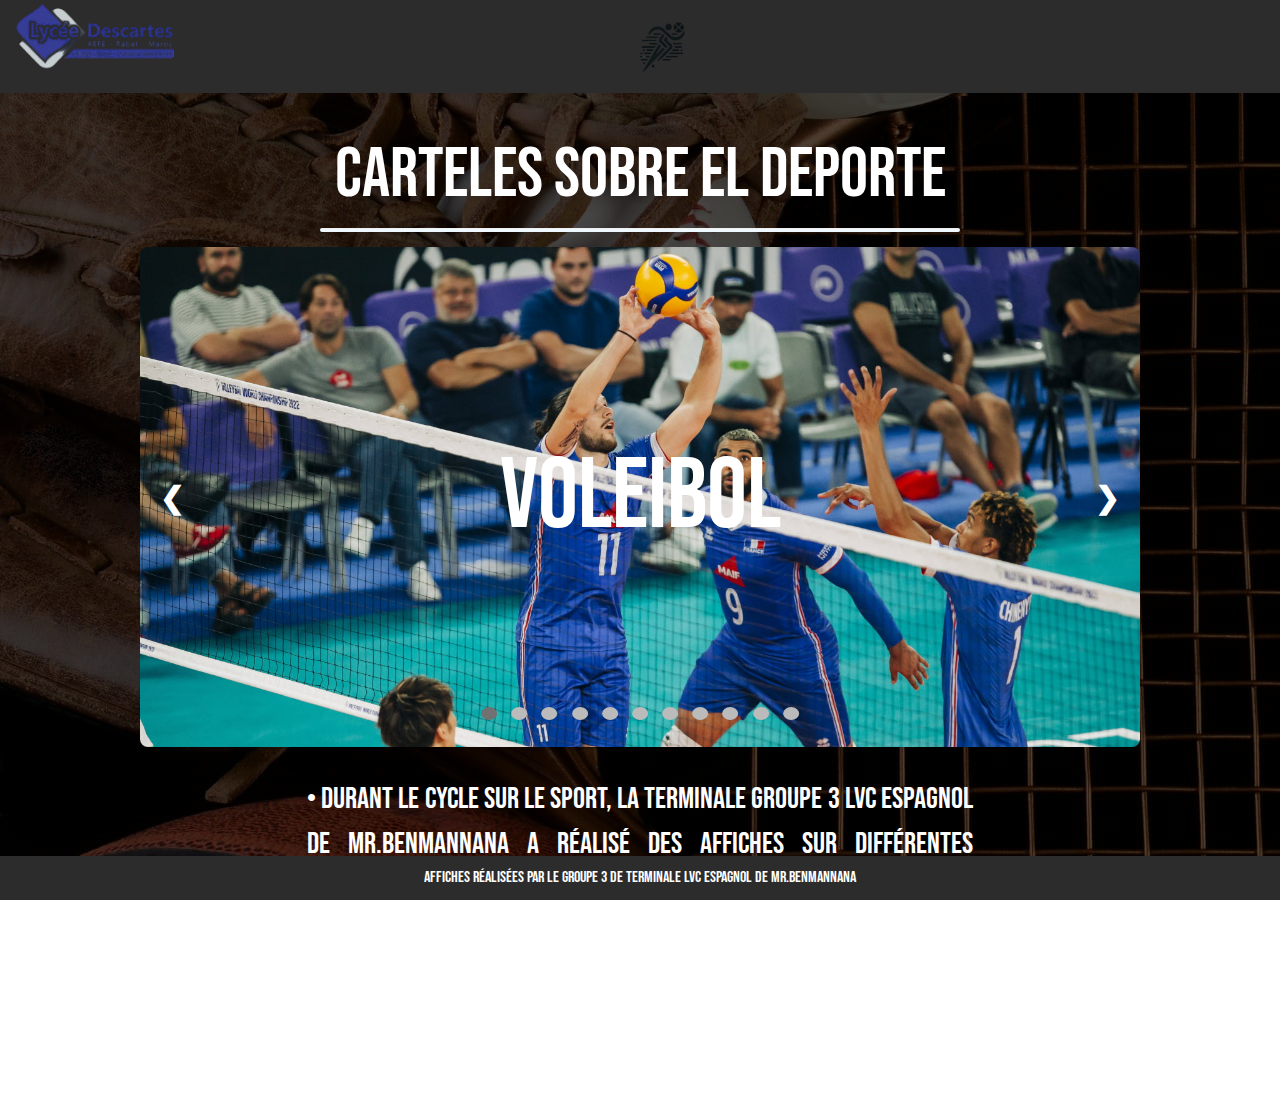
<file: index.html>
<!DOCTYPE html>
<html>
<head>
   <meta charset="UTF-8">
   <link rel="stylesheet" href="https://www.w3schools.com/w3css/4/w3.css">
   <link rel="icon" type="image/png" href="logo.png">
   <title>Carteles sobre el deporte</title>
   <style>
      @import url('https://fonts.googleapis.com/css2?family=Bebas+Neue&display=swap');
      body{
        background-image: url(baynar.png);
        background-attachment:fixed;
        margin: 0; 
        height: 100%; 

      }

      .w3-content {
         position: relative;
         width: 1000px;
         height: 500px;
         object-fit: cover;
         overflow: hidden;
         margin: auto;
         border-radius: 8px;
      }


      .w3-left, .w3-right {
         position: absolute;
         top: 50%;
         transform: translateY(-50%);
         color: white;
         font-size: 30px;
         font-weight: bold;
         cursor: pointer;
         user-select: none;
         z-index: 2;
         padding: 10px;
      }
      .w3-left {
         left: 10px;
      }
      .w3-right {
         right: 10px; 
      }
      .w3-left:hover, .w3-right:hover {
         color: #5a5757;
      }

      /* Dots (markers) styling */
      .w3-center {
         position: absolute;
         bottom: 15px; /* Positioned near the bottom of the image */
         left: 50%; /* Center horizontally */
         transform: translateX(-50%);
         z-index: 2;
      }

      .w3-badge {
         height: 13px;
         width: 13px;
         margin: 5px;
         background-color: #bbb;
         border-radius: 50%;
         display: inline-block;
         cursor: pointer;
      }
      .w3-badge.active, .w3-badge:hover {
         background-color: #717171;
      }

      /* Slide text styling */
      .slide-text {
        position: absolute;
        bottom: 50%; /* Center vertically relative to the image */
        left: 50%;   /* Center horizontally */
        transform: translate(-50%, 50%); /* Center align using translate */
        color: white;
        border-radius: 8px; /* Rounded corners */
        font-size: 100px; /* Increased font size */
        cursor: pointer;
        text-decoration: none;
        text-align: center;
        font-family: "Bebas Neue", sans-serif;
        transform-origin: center;
      }

      .slide-text:hover {
        color: #cacaca;
    }
    .intro{
    margin-top: 0px;
    padding-top: 30px;
    margin-bottom: 0px;
    margin-block-start: 0em;
    margin-block-end: 0em;
    color: white;
    text-align: center;
    font-family: "Bebas Neue", sans-serif;
    font-size: 70px;
  }
  .propos{
    color: white;
    text-align: justify;
    font-family: "Bebas Neue", sans-serif;
    margin-left: 24%;
    margin-right: 24%;
    font-size: 30px;
    padding-bottom: 10%;
  }
  h6{color: white;
    text-align: center;
    font-family: "Bebas Neue", sans-serif;}
  .footer {
    position: fixed;
    left: 0;
    bottom: 0;
    width: 100%;
    background-color: #2c2c2c;
    color: white;
    text-align: center;
    font-family: "Bebas Neue", sans-serif;
  }

::-webkit-scrollbar {
    width: 10px;
  }
  
  /* Track */
  ::-webkit-scrollbar-track {
    background: rgb(0, 0, 0);
  }
  
  /* Handle */
  ::-webkit-scrollbar-thumb {
    background: #888;
    border-radius: 20px;
  }
  
  /* Handle on hover */
  ::-webkit-scrollbar-thumb:hover {
    background: #555;
  }
.logomid{
margin-left:50%;
margin-top: -70px;
padding-left: -75px;
height: 50px;
width: auto;
}
ul {
display: block;
list-style-type: none;
margin: 0;
padding: 0;
overflow: hidden;
background-color: #2c2c2c;
border-bottom: black;
border-width: 2px;
}

   </style>
</head>
<body>  
  <div class="header">
    <div class="navbar">
      <ul>
        <li><a href="https://www.lycee-descartes.ac.ma"><img src="descartes.png" width="190" height="70"></a></li>
        <li><a href="index.html"><img src="logo.png" class="logomid"></a></li>
      </ul>
    </div>
  </div>


  <div class="intro"><h7>Carteles sobre el deporte</h7></div>
  <hr style="width: 50%;margin: auto;color: aliceblue;background-color: aliceblue;border-radius: 100px;height: 3px;margin-bottom: 15px;">
  <div class="w3-content" style="max-width: 1000px;max-height: 500px;">
       <div class="mySlides" data-url="volley/volley.html">
      <img src="volley.jpg" alt="volley"style="width: 100%;height: 100%;">
      <div class="slide-text">voleibol</div>
    </div>
    <div class="mySlides" data-url="judo/judo.html">
      <img src="judo.webp" alt="Judo"style="width: 100%;height: 100%;">
      <div class="slide-text">Judo</div>
    </div>
    <div class="mySlides" data-url="tabletennis/tabletennis.html">
      <img src="tabletennis.png" alt="Table Tennis"style="width: 100%;height: 100%;">
      <div class="slide-text">TENIS DE MESA</div>
    </div>
    <div class="mySlides" data-url="atletism/atletism.html">
      <img src="atletism.avif" alt="Atletism"style="width: 100%;height: 100%;">
      <div class="slide-text">Atletismo 1</div>
    </div>
    <div class="mySlides" data-url="tennis/tennis.html">
      <img src="tennis.webp" alt="Tennis"style="width: 100%;height: 100%;">
      <div class="slide-text">TENIS</div>
    </div>
    <div class="mySlides" data-url="rugby/rugby.html">
      <img src="rugby.jpg" alt="rugby"style="width: 100%;height: 100%;">
      <div class="slide-text">rugby</div>
    </div>
   <div class="mySlides" data-url="mma/mma.html">
      <img src="mmaim.webp" alt="MMA" style="width: 100%;height: 100%;">
      <div class="slide-text">MMA</div>
    </div>
    <div class="mySlides" data-url="aikido/aikido.html">
      <img src="dojo-aikido.png" alt="aikido"style="width: 100%;height: 100%;">
      <div class="slide-text">aikido</div>
    </div>
    <div class="mySlides" data-url="flamenco/flamenco.html">
      <img src="flamenco.png" alt="flamenco"style="width: 100%;height: 100%;">
      <div class="slide-text">flamenco</div>
    </div>
    <div class="mySlides" data-url="f1/f1.html">
      <img src="fin.avif" alt="f1"style="width: 100%;height: 100%;">
      <div class="slide-text">Formula 1</div>
    </div>
    <div class="mySlides" data-url="atletism2/atletism2.html">
      <img src="atletism.avif" alt="Atletism2"style="width: 100%;height: 100%;">
      <div class="slide-text">Atletismo 2</div>
    </div>
    <a class="w3-left" onclick="plusDivs(-1)">&#10094;</a>
    <a class="w3-right" onclick="plusDivs(1)">&#10095;</a>

    <div class="w3-center">
      <span class="w3-badge" onclick="currentDiv(1)"></span>
      <span class="w3-badge" onclick="currentDiv(2)"></span>
      <span class="w3-badge" onclick="currentDiv(3)"></span>
      <span class="w3-badge" onclick="currentDiv(4)"></span>
      <span class="w3-badge" onclick="currentDiv(5)"></span>
      <span class="w3-badge" onclick="currentDiv(6)"></span>
      <span class="w3-badge" onclick="currentDiv(7)"></span>
      <span class="w3-badge" onclick="currentDiv(8)"></span>
      <span class="w3-badge" onclick="currentDiv(9)"></span>
      <span class="w3-badge" onclick="currentDiv(10)"></span>
      <span class="w3-badge" onclick="currentDiv(11)"></span>
    </div>
  </div>
  <div class="propos"><p>• Durant le cycle sur le sport, la Terminale Groupe 3 LVC Espagnol de Mr.BENMANNANA a réalisé des affiches sur différentes disciplines sportives. Vous retrouverez ces affiches sur ce site, en cliquant sur le sport qui vous intéresse ci-dessus.</p></div>
  <div class="footer">
    <h6>Affiches réalisées par le groupe 3 de Terminale LVC Espagnol de Mr.BENMANNANA</h6>
  </div>
  <script>
    var slideIndex = 1;
    showDivs(slideIndex);

    function plusDivs(n) {
      showDivs(slideIndex += n);
    }

    function currentDiv(n) {
      showDivs(slideIndex = n);
    }

    function showDivs(n) {
      var i;
      var slides = document.getElementsByClassName("mySlides");
      var dots = document.getElementsByClassName("w3-badge");
      if (n > slides.length) {slideIndex = 1}
      if (n < 1) {slideIndex = slides.length}
      for (i = 0; i < slides.length; i++) {
        slides[i].style.display = "none";
      }
      for (i = 0; i < dots.length; i++) {
        dots[i].className = dots[i].className.replace(" active", "");
      }
      slides[slideIndex-1].style.display = "block";
      dots[slideIndex-1].className += " active";


      var activeSlide = slides[slideIndex-1];
      var textElement = activeSlide.querySelector(".slide-text");
      var url = activeSlide.getAttribute("data-url");
      textElement.onclick = function() {
        window.location.href = url;
      };
    }
  </script>
</body>
</html>
</file>
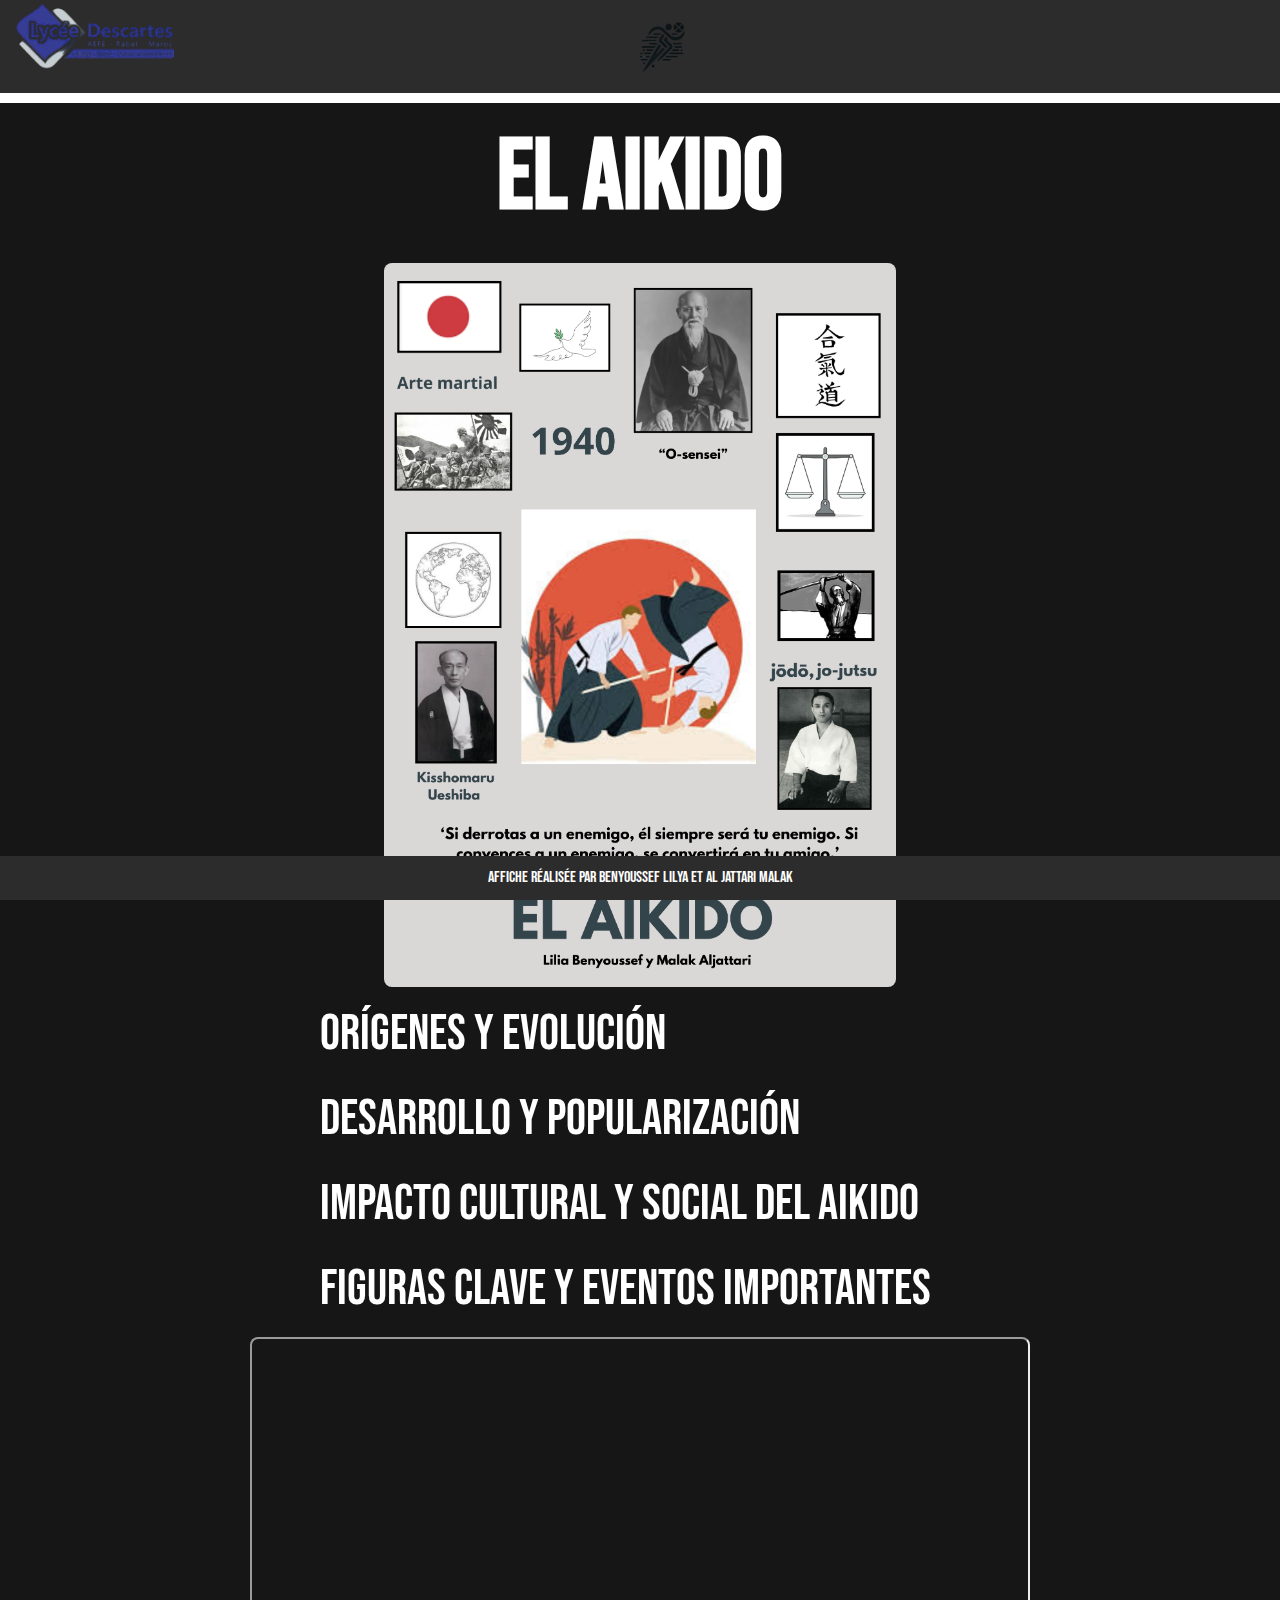
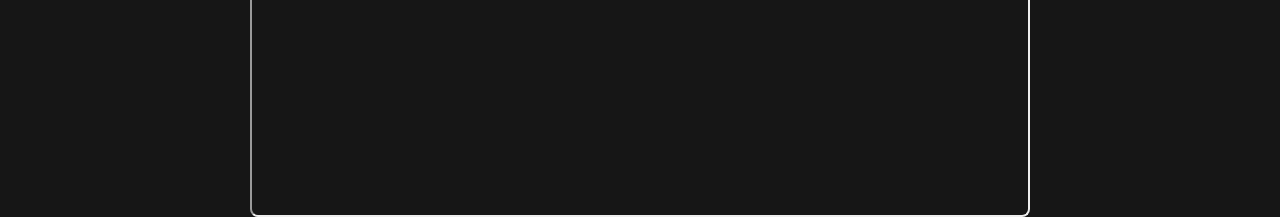
<file: aikido/aikido.html>
<html>
<head>
<meta http-equiv="Content-Type" content="text/html; charset=utf-8"/>
<link rel="stylesheet" type="text/css" href="../style.css"/>
<link rel="stylesheet" href="https://www.w3schools.com/w3css/4/w3.css">
<link rel="icon" type="image/png" href="aikidol.png">
<title>El Aikido</title>
</head>
<body>
  <div class="header">
    <div class="navbar">
      <ul>
        <li><a href="https://www.lycee-descartes.ac.ma"><img src="descartes.png" width="190" height="70"></a></li>
        <li><a href="../index.html"><img src="logo.png" class="logomid"></a></li>
      </ul>
    </div>
  </div>
  <div class="mma">
  <h1><b>EL AIKIDO</b></h1>
    <img src="aikidof.png" style="width:40%;margin-left: auto;margin-right: auto;display: block;border-radius: 8px;">
  <h2>Orígenes y Evolución</h2>
  <h2>Desarrollo y Popularización</h2>
  <h2>Impacto cultural y social del Aikido</h2>
  <h2>Figuras Clave y Eventos Importantes</h2>  
    <iframe src="https://www.youtube.com/embed/zPie6InkOks" height="480" width="780" class="video" id="el" allowfullscreen></iframe>

    <div class="footer">
      <h6>Affiche réalisée par BENYOUSSEF LILYA et AL JATTARI MALAK</h6>
    </div>
<script>
  const el = document.getElementById("el");
  console.log(el.allowFullscreen);
</script>
</body>
</html>
</file>
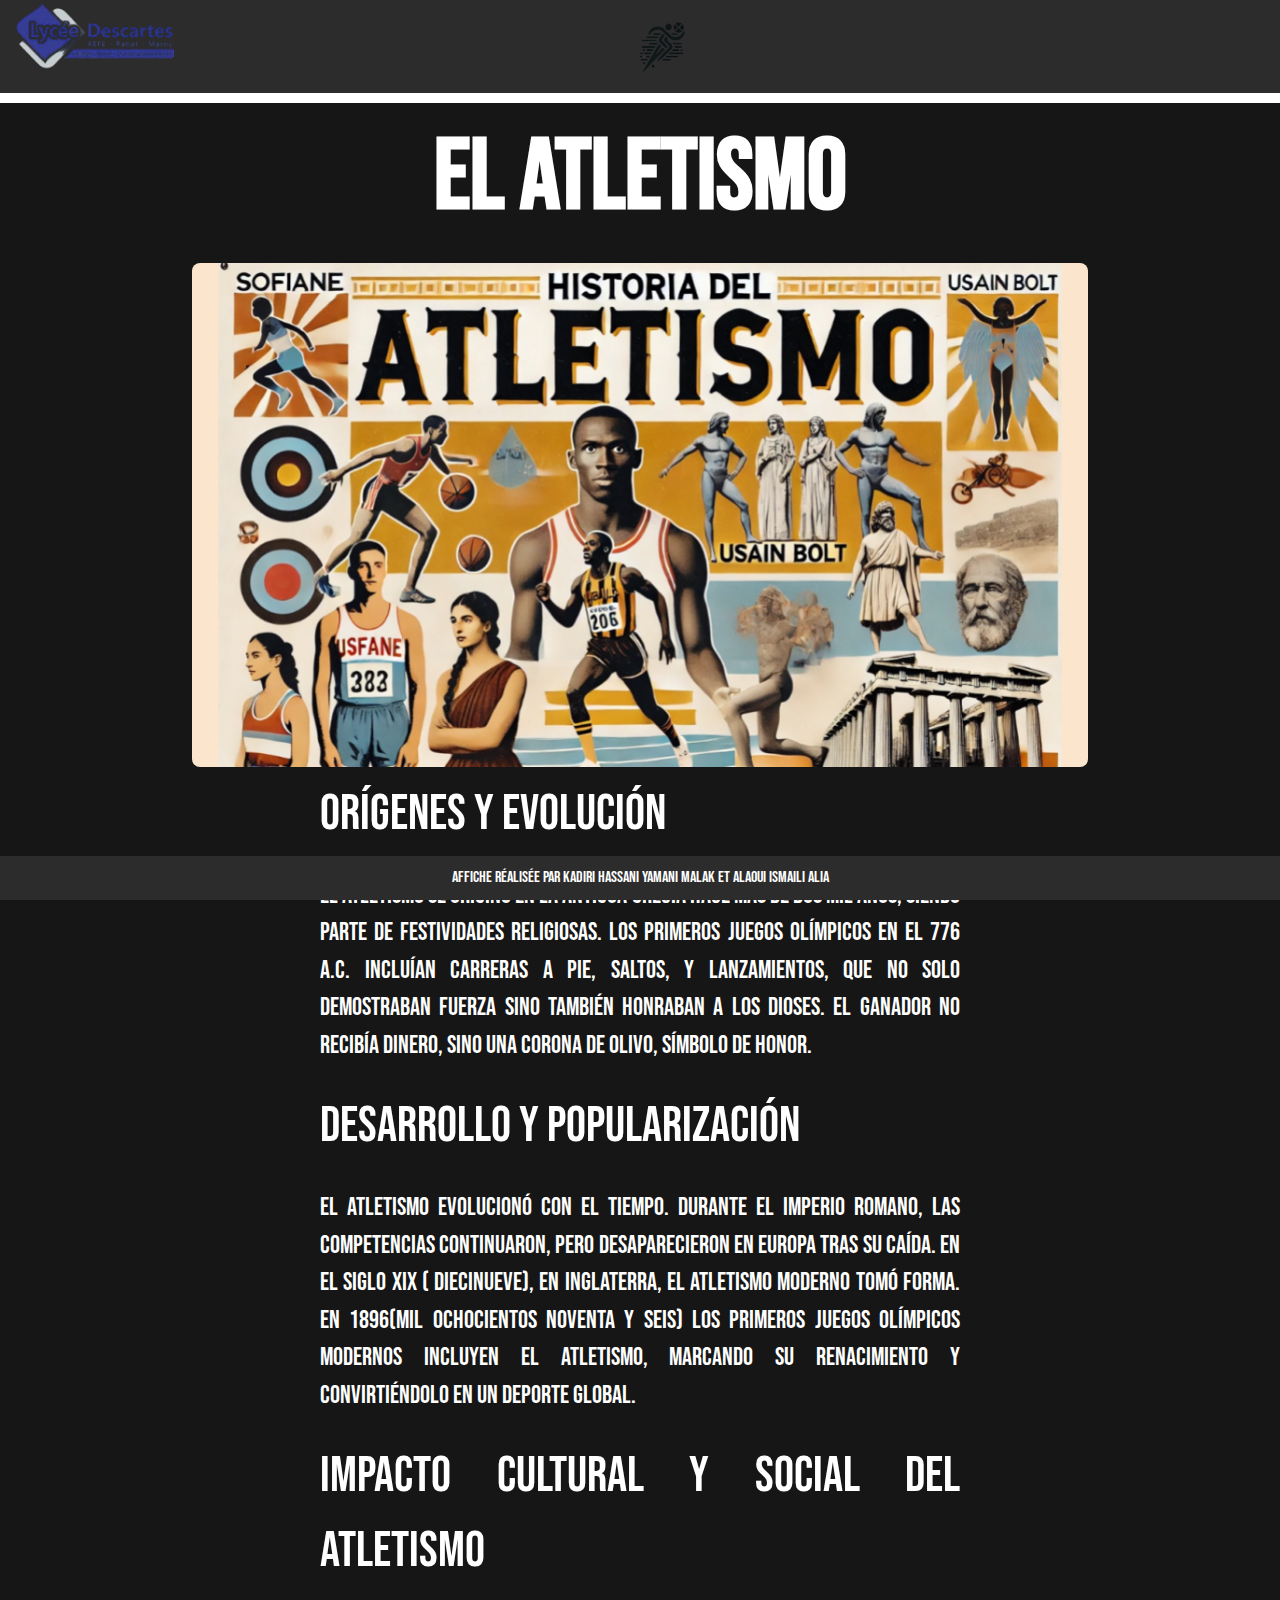
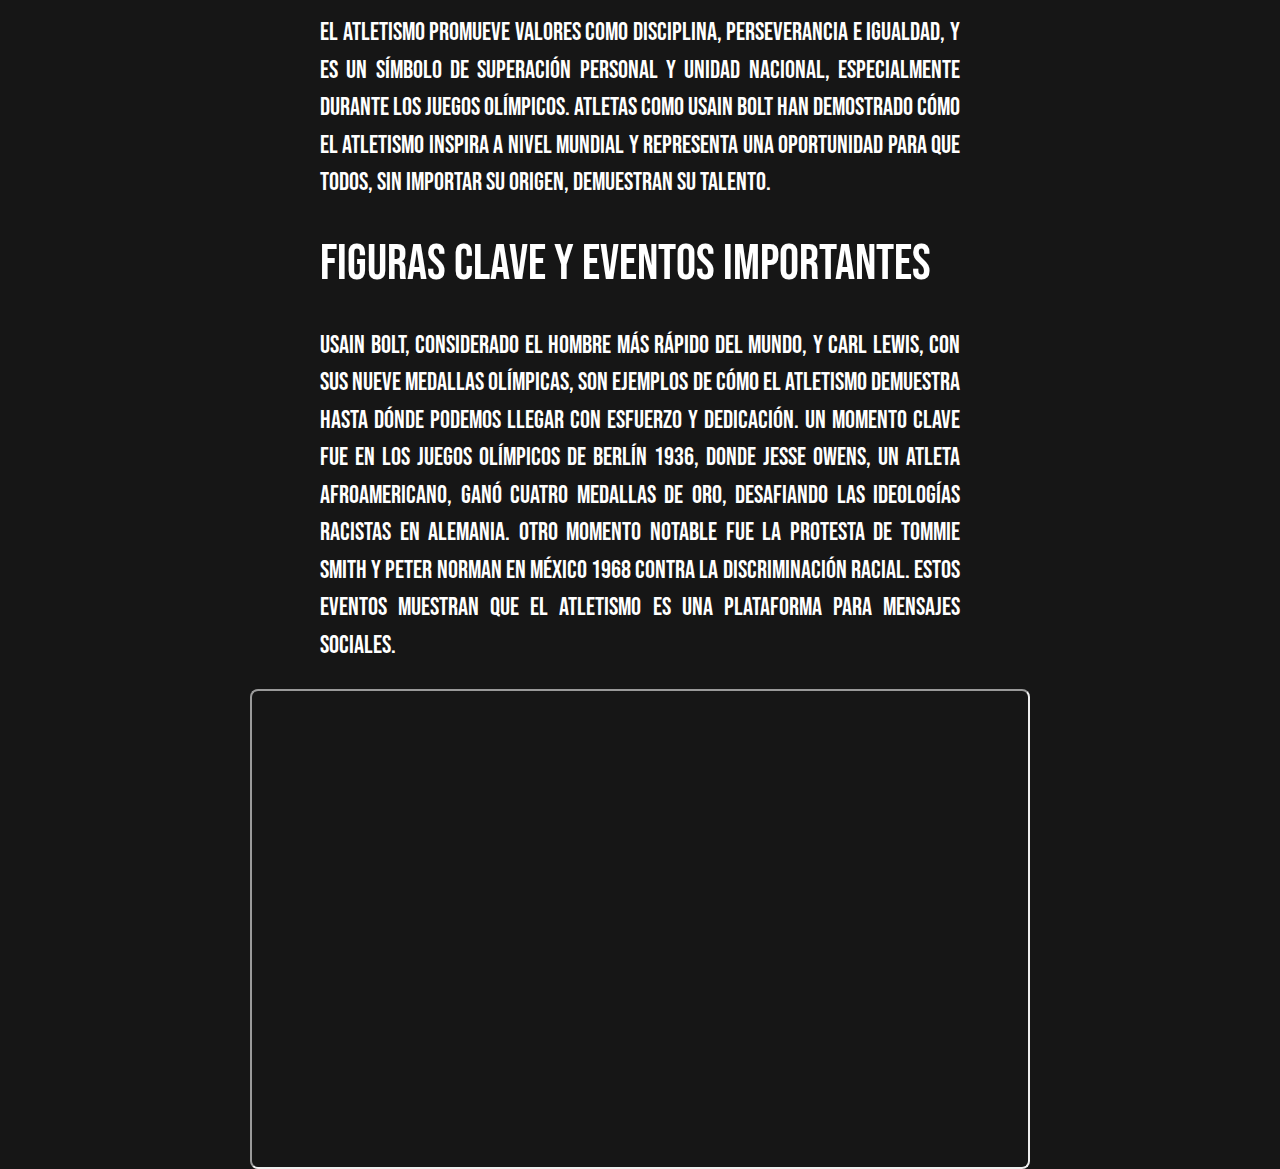
<file: atletism/atletism.html>
<html>
<head>
<meta http-equiv="Content-Type" content="text/html; charset=utf-8"/>
<link rel="stylesheet" type="text/css" href="../style.css"/>
<link rel="stylesheet" href="https://www.w3schools.com/w3css/4/w3.css">
<link rel="icon" type="image/png" href="atletisml.png">
<title>El Atletismo</title>
</head>
<body>
  <div class="header">
    <div class="navbar">
      <ul>
        <li><a href="https://www.lycee-descartes.ac.ma"><img src="descartes.png" width="190" height="70"></a></li>
        <li><a href="../index.html"><img src="logo.png" class="logomid"></a></li>
      </ul>
    </div>
  </div>
  <div class="mma">
  <h1><b>EL Atletismo</b></h1>
    <img src="atletismf.png" style="width:70%;margin-left: auto;margin-right: auto;display: block;border-radius: 8px;">
  <h2>Orígenes y Evolución</h2>
    <p>El atletismo se originó en la antigua Grecia hace más de dos mil años, siendo parte de festividades religiosas. Los primeros Juegos Olímpicos en el 776 a.C. incluían carreras a pie, saltos, y lanzamientos, que no solo demostraban fuerza sino también honraban a los dioses. El ganador no recibía dinero, sino una corona de olivo, símbolo de honor.</p>
  <h2>Desarrollo y Popularización</h2>
    <p>El atletismo evolucionó con el tiempo. Durante el Imperio Romano, las competencias continuaron, pero desaparecieron en Europa tras su caída. En el siglo XIX ( diecinueve), en Inglaterra, el atletismo moderno tomó forma. En 1896(mil ochocientos noventa y seis)  los primeros Juegos Olímpicos modernos incluyen el atletismo, marcando su renacimiento y convirtiéndolo en un deporte global.</p>
  <h2>Impacto cultural y social del Atletismo</h2>
    <p>El atletismo promueve valores como disciplina, perseverancia e igualdad, y es un símbolo de superación personal y unidad nacional, especialmente durante los Juegos Olímpicos. Atletas como Usain Bolt han demostrado cómo el atletismo inspira a nivel mundial y representa una oportunidad para que todos, sin importar su origen, demuestran su talento.</p>
  <h2>Figuras Clave y Eventos Importantes</h2>
    <p>Usain Bolt, considerado el hombre más rápido del mundo, y Carl Lewis, con sus nueve medallas olímpicas, son ejemplos de cómo el atletismo demuestra hasta dónde podemos llegar con esfuerzo y dedicación. Un momento clave fue en los Juegos Olímpicos de Berlín 1936, donde Jesse Owens, un atleta afroamericano, ganó cuatro medallas de oro, desafiando las ideologías racistas en Alemania. Otro momento notable fue la protesta de Tommie Smith y Peter Norman en México 1968 contra la discriminación racial. Estos eventos muestran que el atletismo es una plataforma para mensajes sociales.</p>
    <iframe src="https://www.youtube.com/embed/8FG_lnB9XBA" height="480" width="780" class="video" id="el" allowfullscreen></iframe>

    <div class="footer">
      <h6>Affiche réalisée par KADIRI HASSANI YAMANI Malak et ALAOUI ISMAILI ALIA</h6>
    </div>
<script>
  const el = document.getElementById("el");
  console.log(el.allowFullscreen);
</script>
</body>
</html>
</file>
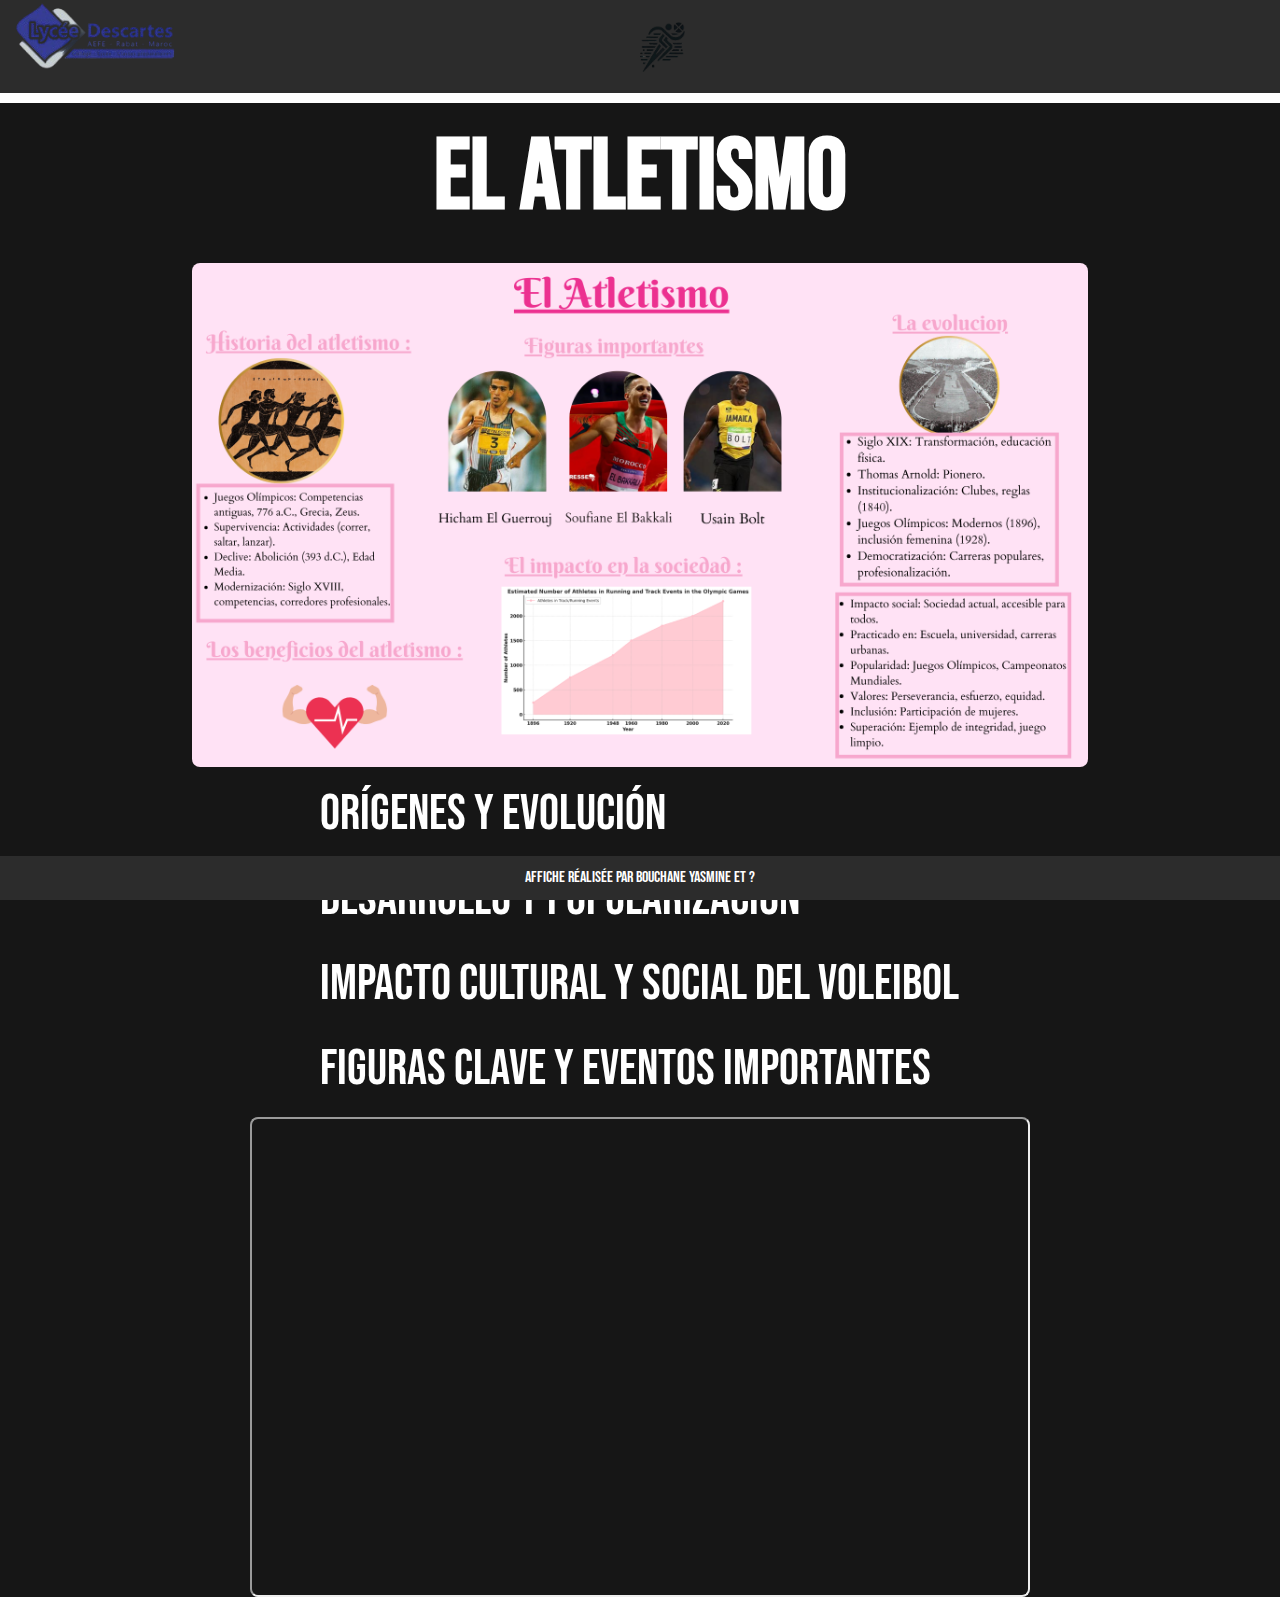
<file: atletism2/atletism2.html>
<html>
<head>
<meta http-equiv="Content-Type" content="text/html; charset=utf-8"/>
<link rel="stylesheet" type="text/css" href="../style.css"/>
<link rel="stylesheet" href="https://www.w3schools.com/w3css/4/w3.css">
<link rel="icon" type="image/png" href="atletisml.png">
<title>El Atletismo</title>
</head>
<body>
  <div class="header">
    <div class="navbar">
      <ul>
        <li><a href="https://www.lycee-descartes.ac.ma"><img src="descartes.png" width="190" height="70"></a></li>
        <li><a href="../index.html"><img src="logo.png" class="logomid"></a></li>
      </ul>
    </div>
  </div>
  <div class="mma">
  <h1><b>EL Atletismo</b></h1>
    <img src="atletism2f.png" style="width:70%;margin-left: auto;margin-right: auto;display: block;border-radius: 8px;">
  <h2>Orígenes y Evolución</h2>
  <h2>Desarrollo y Popularización</h2>
  <h2>Impacto cultural y social del Voleibol</h2>
  <h2>Figuras Clave y Eventos Importantes</h2>  
    <iframe src="https://www.youtube.com/embed/3nbjhpcZ9_g" height="480" width="780" class="video" id="el" allowfullscreen></iframe>
    <div class="footer">
      <h6>Affiche réalisée par BOUCHANE YASMINE et ?</h6>
    </div>
    <script>
  const el = document.getElementById("el");
  console.log(el.allowFullscreen);
</script>
</body>
</html>
</file>
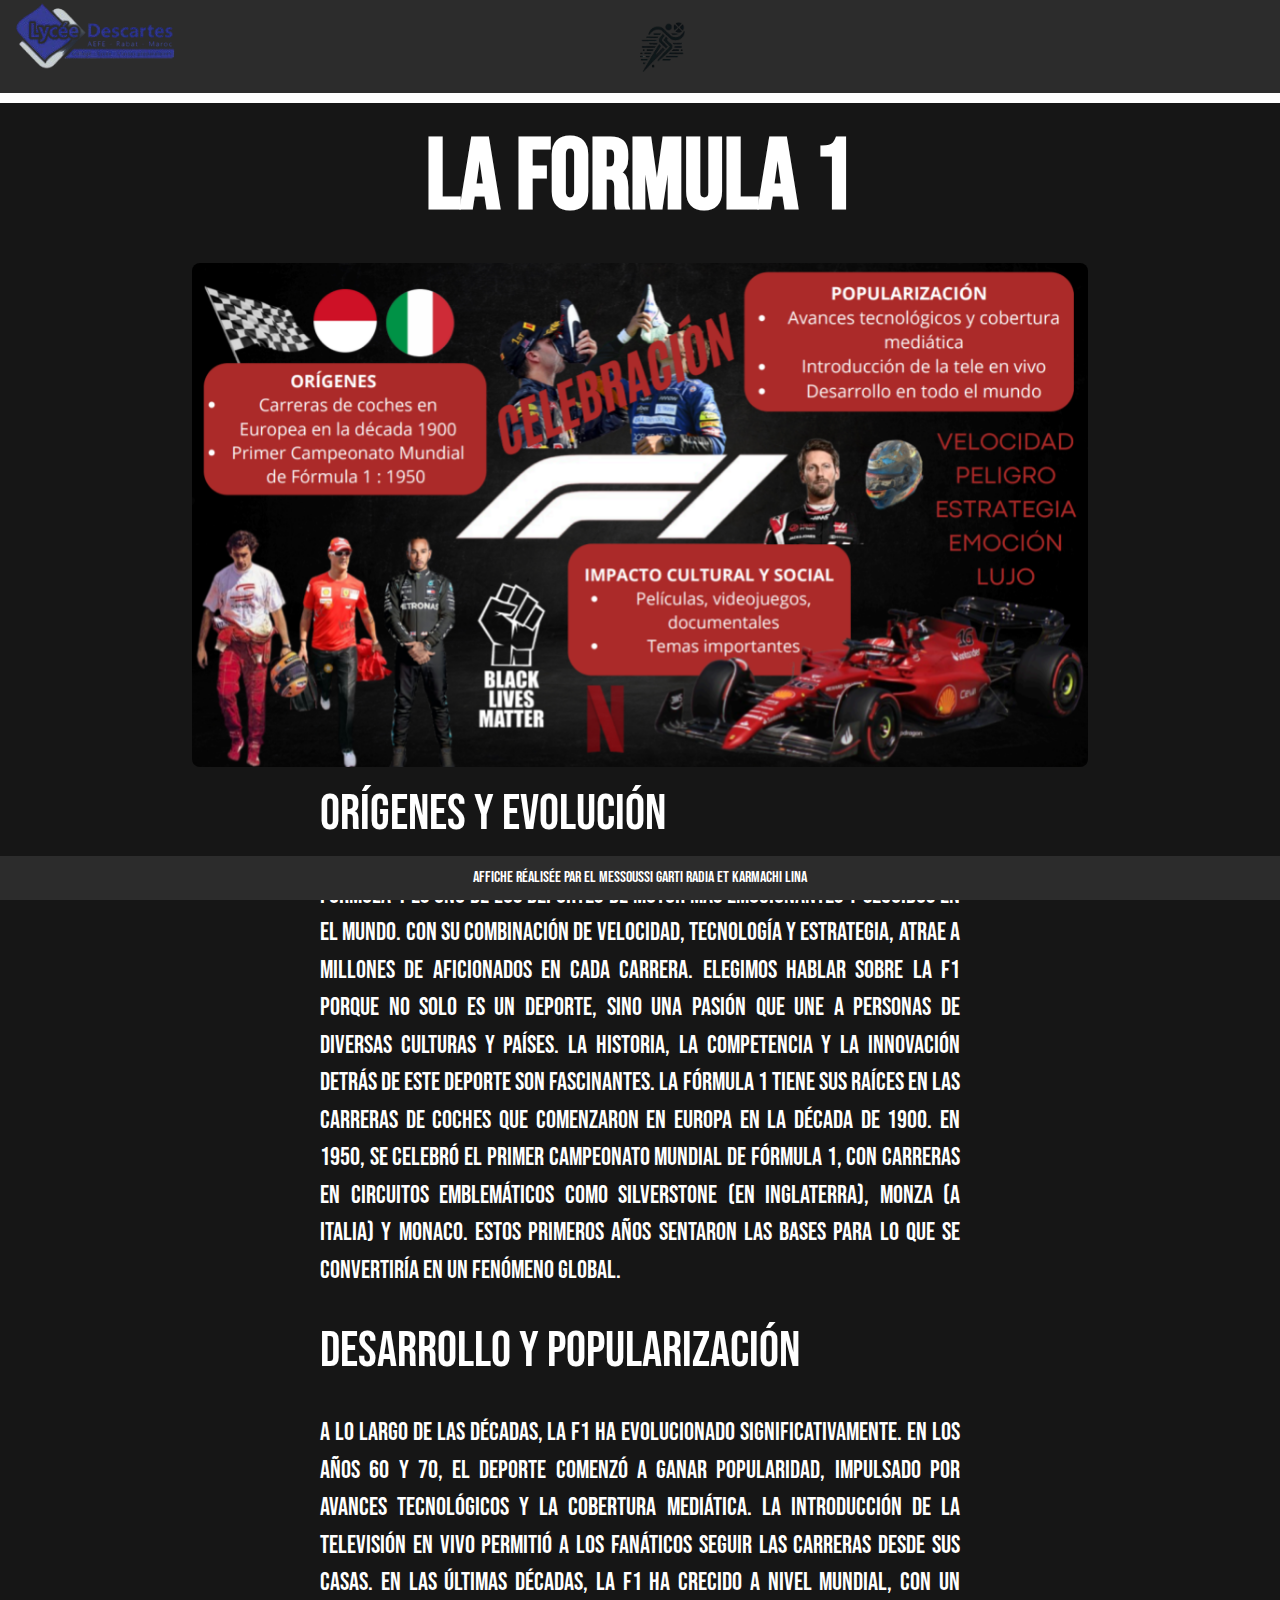
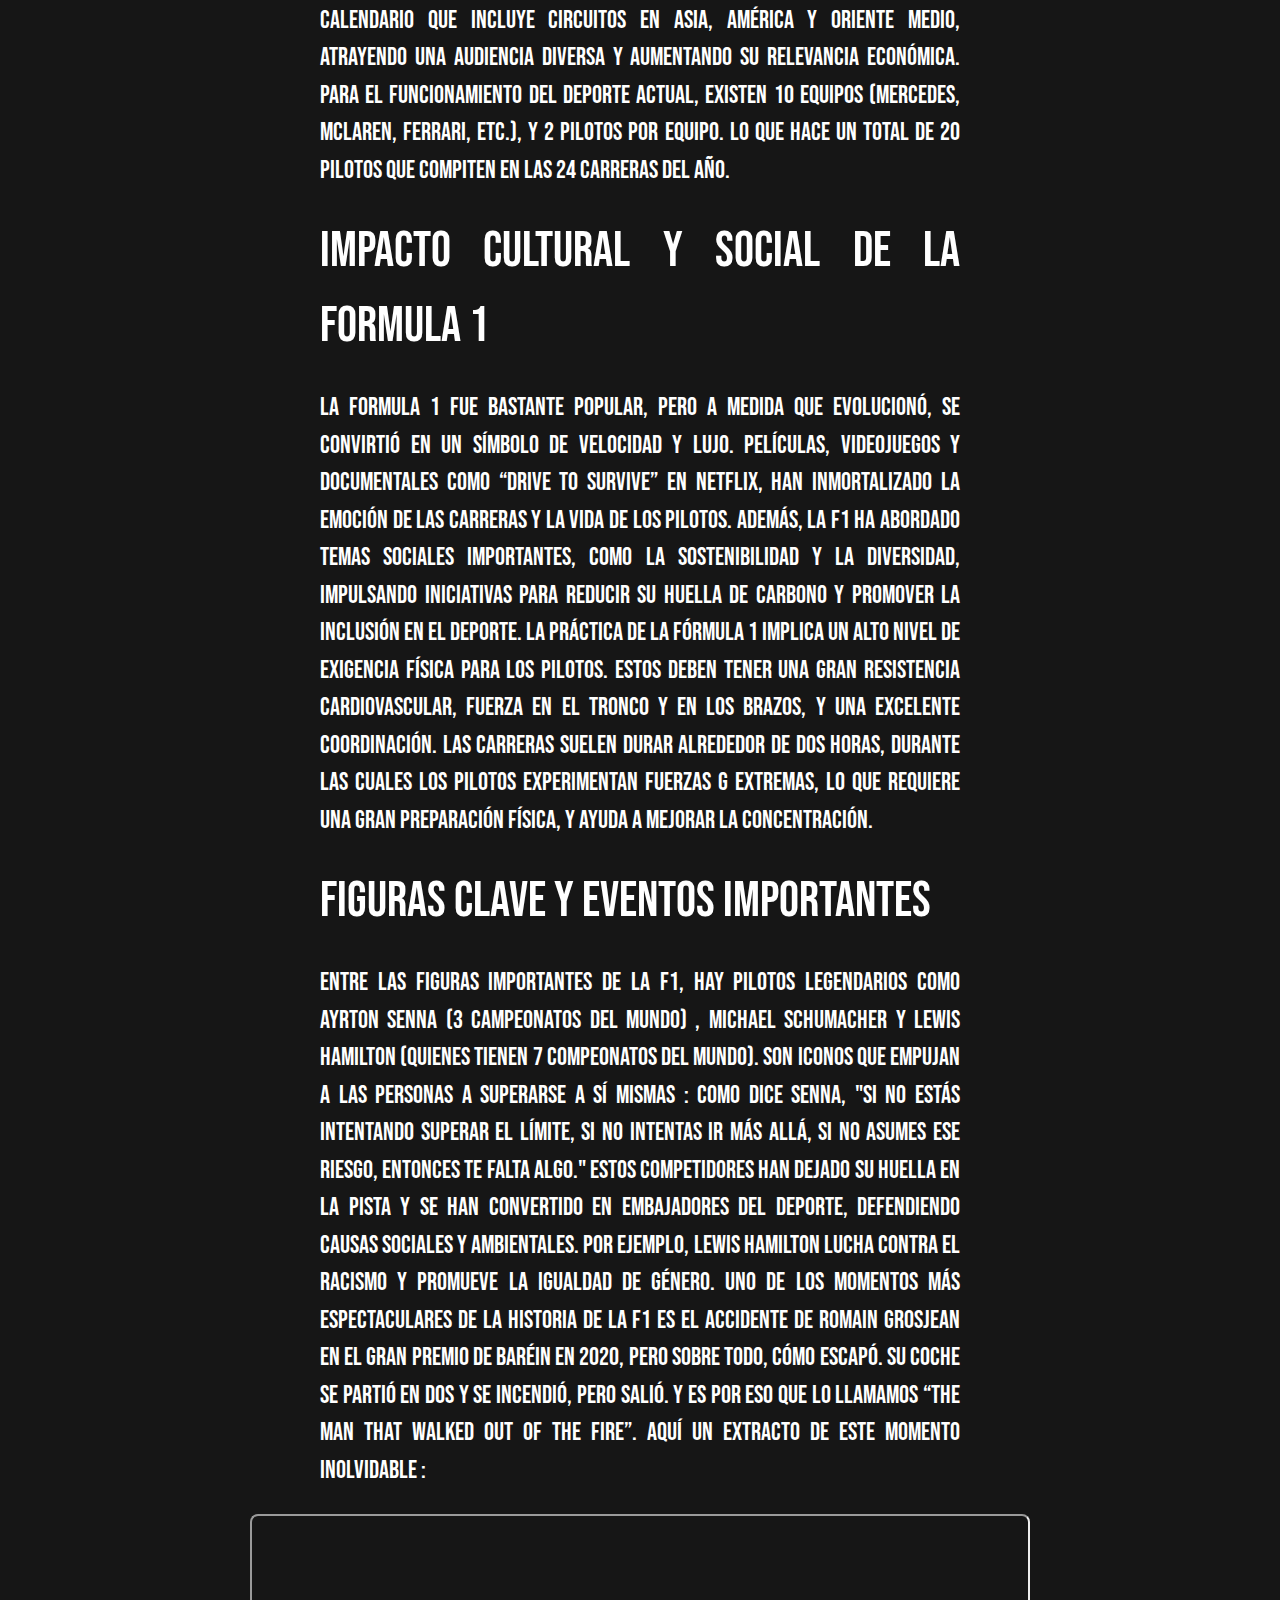
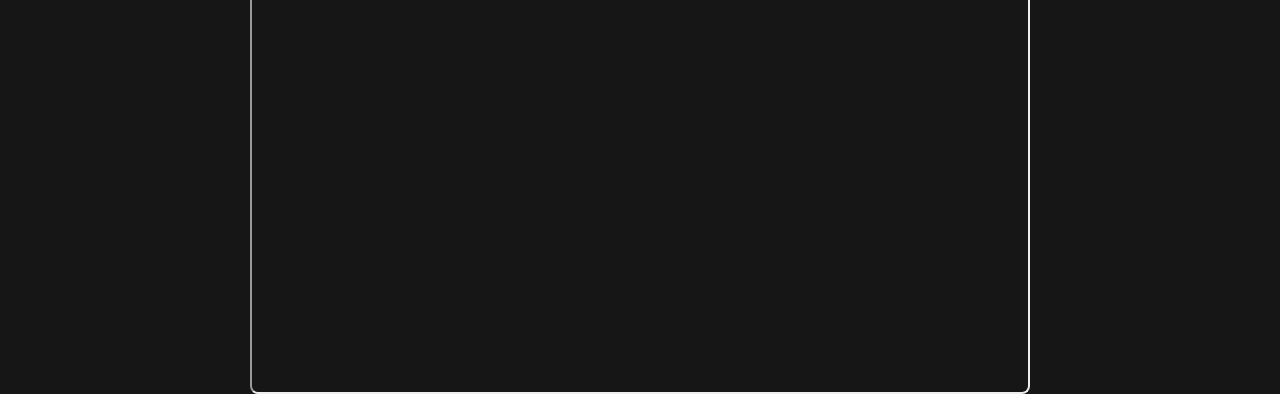
<file: f1/f1.html>
<html>
<head>
<meta http-equiv="Content-Type" content="text/html; charset=utf-8"/>
<link rel="stylesheet" type="text/css" href="../style.css"/>
<link rel="stylesheet" href="https://www.w3schools.com/w3css/4/w3.css">
<link rel="icon" type="image/png" href="f1l.png">
<title>El Tenis</title>
</head>
<body>
  <div class="header">
    <div class="navbar">
      <ul>
        <li><a href="https://www.lycee-descartes.ac.ma"><img src="descartes.png" width="190" height="70"></a></li>
        <li><a href="../index.html"><img src="logo.png" class="logomid"></a></li>
      </ul>
    </div>
  </div>
  <div class="mma">
  <h1><b>La Formula 1</b></h1>
    <img src="f1f.png" style="width:70%;margin-left: auto;margin-right: auto;display: block;border-radius: 8px;">
  <h2>Orígenes y Evolución</h2>
  <p> Fórmula 1 es uno de los deportes de motor más emocionantes y seguidos en el mundo. Con su combinación de velocidad, tecnología y estrategia, atrae a millones de aficionados en cada carrera. Elegimos hablar sobre la F1 porque no solo es un deporte, sino una pasión que une a personas de diversas culturas y países. La historia, la competencia y la innovación detrás de este deporte son fascinantes. La Fórmula 1 tiene sus raíces en las carreras de coches que comenzaron en Europa en la década de 1900. En 1950, se celebró el primer Campeonato Mundial de Fórmula 1, con carreras en circuitos emblemáticos como Silverstone (en Inglaterra), Monza (a Italia) y Monaco. Estos primeros años sentaron las bases para lo que se convertiría en un fenómeno global.</p>
  <h2>Desarrollo y Popularización</h2>
  <p>A lo largo de las décadas, la F1 ha evolucionado significativamente. En los años 60 y 70, el deporte comenzó a ganar popularidad, impulsado por avances tecnológicos y la cobertura mediática. La introducción de la televisión en vivo permitió a los fanáticos seguir las carreras desde sus casas. En las últimas décadas, la F1 ha crecido a nivel mundial, con un calendario que incluye circuitos en Asia, América y Oriente Medio, atrayendo una audiencia diversa y aumentando su relevancia económica. Para el funcionamiento del deporte actual, existen 10 equipos (Mercedes, McLaren, Ferrari, etc.), y 2 pilotos por equipo. Lo que hace un total de 20 pilotos que compiten en las 24 carreras del año.</p>
  <h2>Impacto cultural y social de la Formula 1</h2>
  <p>La Formula 1 fue bastante popular, pero a medida que evolucionó, se convirtió en un símbolo de velocidad y lujo. Películas, videojuegos y documentales como “Drive to survive” en Netflix, han inmortalizado la emoción de las carreras y la vida de los pilotos. Además, la F1 ha abordado temas sociales importantes, como la sostenibilidad y la diversidad, impulsando iniciativas para reducir su huella de carbono y promover la inclusión en el deporte. La práctica de la Fórmula 1 implica un alto nivel de exigencia física para los pilotos. Estos deben tener una gran resistencia cardiovascular, fuerza en el tronco y en los brazos, y una excelente coordinación. Las carreras suelen durar alrededor de dos horas, durante las cuales los pilotos experimentan fuerzas G extremas, lo que requiere una gran preparación física, y ayuda a mejorar la concentración.</p>
  <h2>Figuras Clave y Eventos Importantes</h2>  
  <p>Entre las figuras importantes de la F1, hay pilotos legendarios como Ayrton Senna (3 campeonatos del mundo) , Michael Schumacher y Lewis Hamilton (quienes tienen 7 compeonatos del mundo). Son iconos que empujan a las personas a superarse a sí mismas : como dice Senna, "Si no estás intentando superar el límite, si no intentas ir más allá, si no asumes ese riesgo, entonces te falta algo." Estos competidores han dejado su huella en la pista y se han convertido en embajadores del deporte, defendiendo causas sociales y ambientales. Por ejemplo, Lewis Hamilton lucha contra el racismo y promueve la igualdad de género. Uno de los momentos más espectaculares de la historia de la F1 es el accidente de Romain Grosjean en el Gran Premio de Baréin en 2020, pero sobre todo, cómo escapó. Su coche se partió en dos y se incendió, pero salió. Y es por eso que lo llamamos “the man that walked out of the fire”. Aquí un extracto de este momento inolvidable :</p>
    <iframe src="https://www.youtube.com/embed/39fW01SA9vA" height="480" width="780" class="video" id="el" allowfullscreen></iframe>

    <div class="footer">
      <h6>Affiche réalisée par EL MESSOUSSI GARTI RADIA et KARMACHI LINA</h6>
    </div>
<script>
  const el = document.getElementById("el");
  console.log(el.allowFullscreen);
</script>
</body>
</html>
</file>
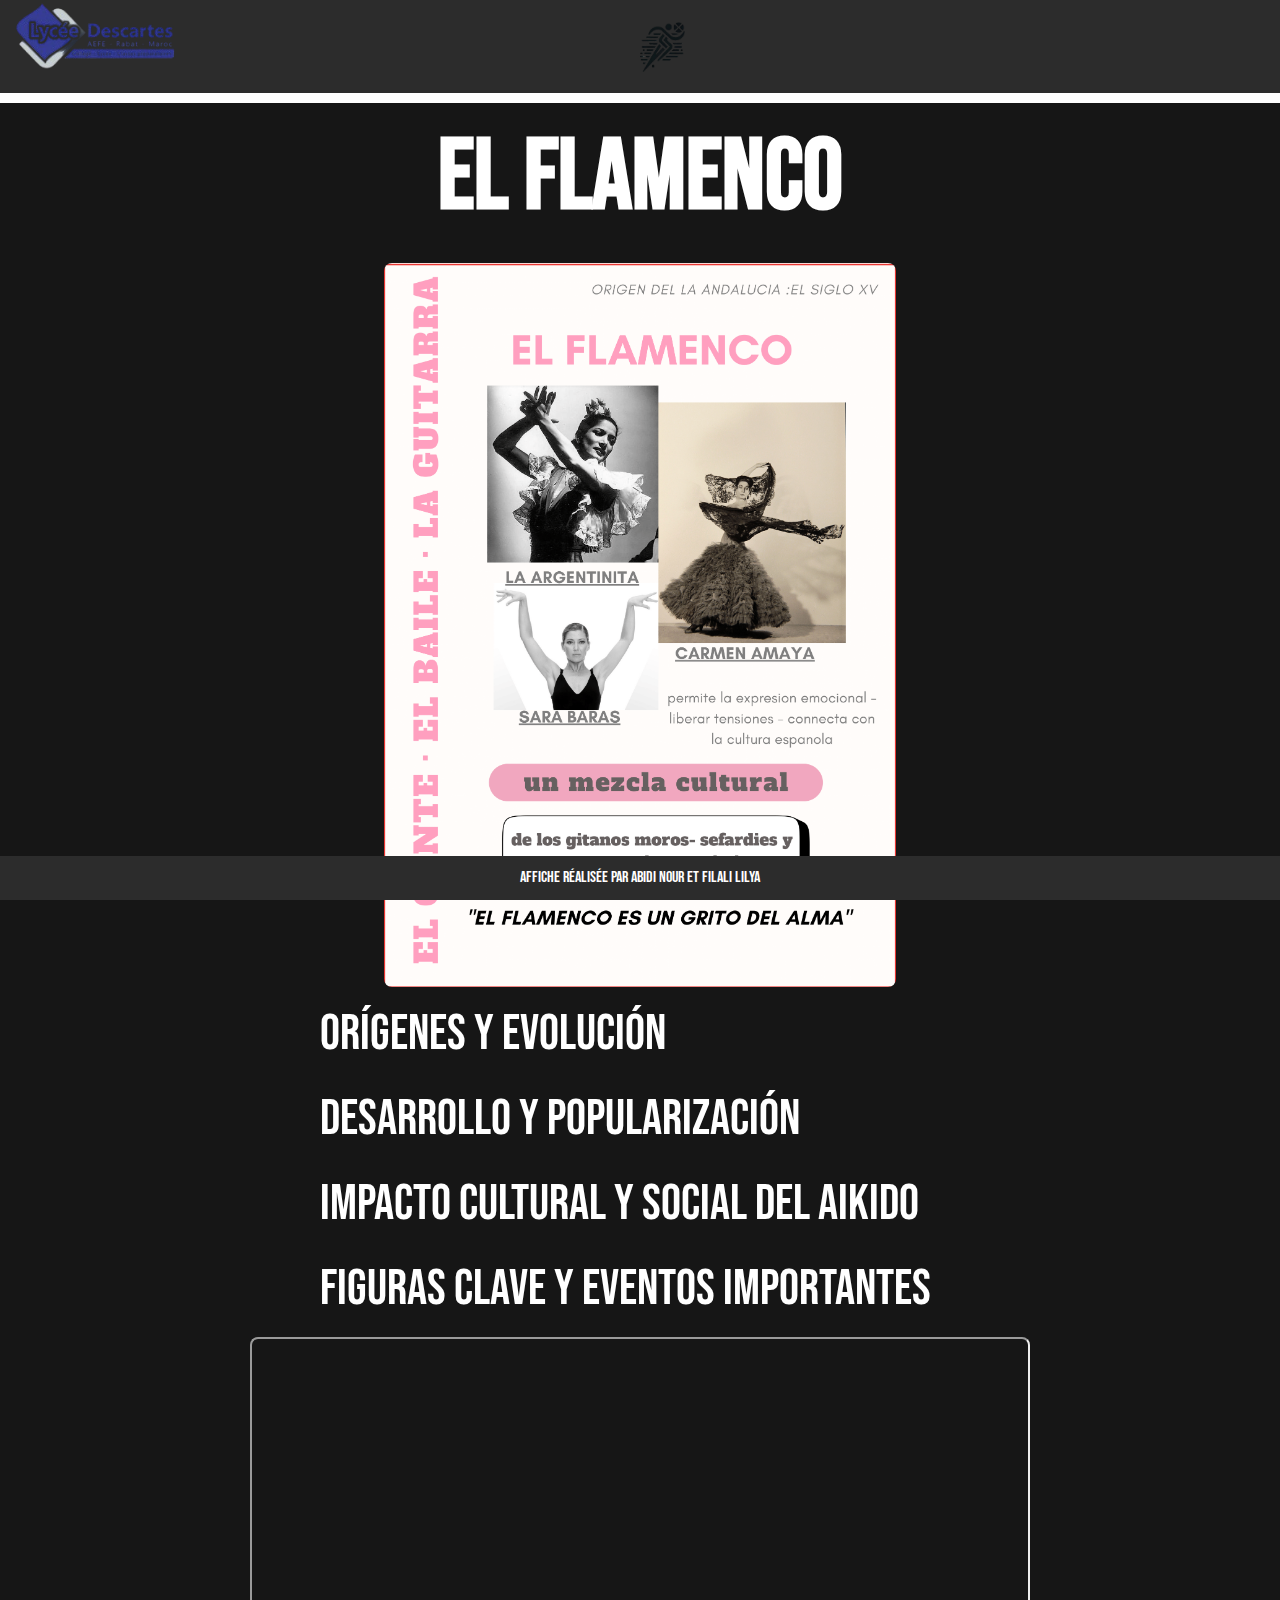
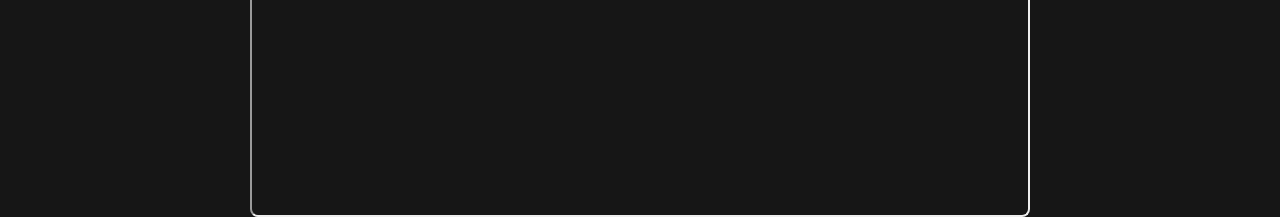
<file: flamenco/flamenco.html>
<html>
<head>
<meta http-equiv="Content-Type" content="text/html; charset=utf-8"/>
<link rel="stylesheet" type="text/css" href="../style.css"/>
<link rel="stylesheet" href="https://www.w3schools.com/w3css/4/w3.css">
<link rel="icon" type="image/png" href="flamencol.png">
<title>El Flamenco</title>
</head>
<body>
  <div class="header">
    <div class="navbar">
      <ul>
        <li><a href="https://www.lycee-descartes.ac.ma"><img src="descartes.png" width="190" height="70"></a></li>
        <li><a href="../index.html"><img src="logo.png" class="logomid"></a></li>
      </ul>
    </div>
  </div>
  <div class="mma">
  <h1><b>EL Flamenco</b></h1>
    <img src="flamencof.png" style="width:40%;margin-left: auto;margin-right: auto;display: block;border-radius: 8px;">
  <h2>Orígenes y Evolución</h2>
  <h2>Desarrollo y Popularización</h2>
  <h2>Impacto cultural y social del Aikido</h2>
  <h2>Figuras Clave y Eventos Importantes</h2>  
    <iframe src="https://www.youtube.com/embed/ls-aYNIrlKs" height="480" width="780" class="video" id="el" allowfullscreen></iframe>

    <div class="footer">
      <h6>Affiche réalisée par ABIDI NOUR et FILALI LILYA</h6>
    </div>
<script>
  const el = document.getElementById("el");
  console.log(el.allowFullscreen);
</script>
</body>
</html>
</file>
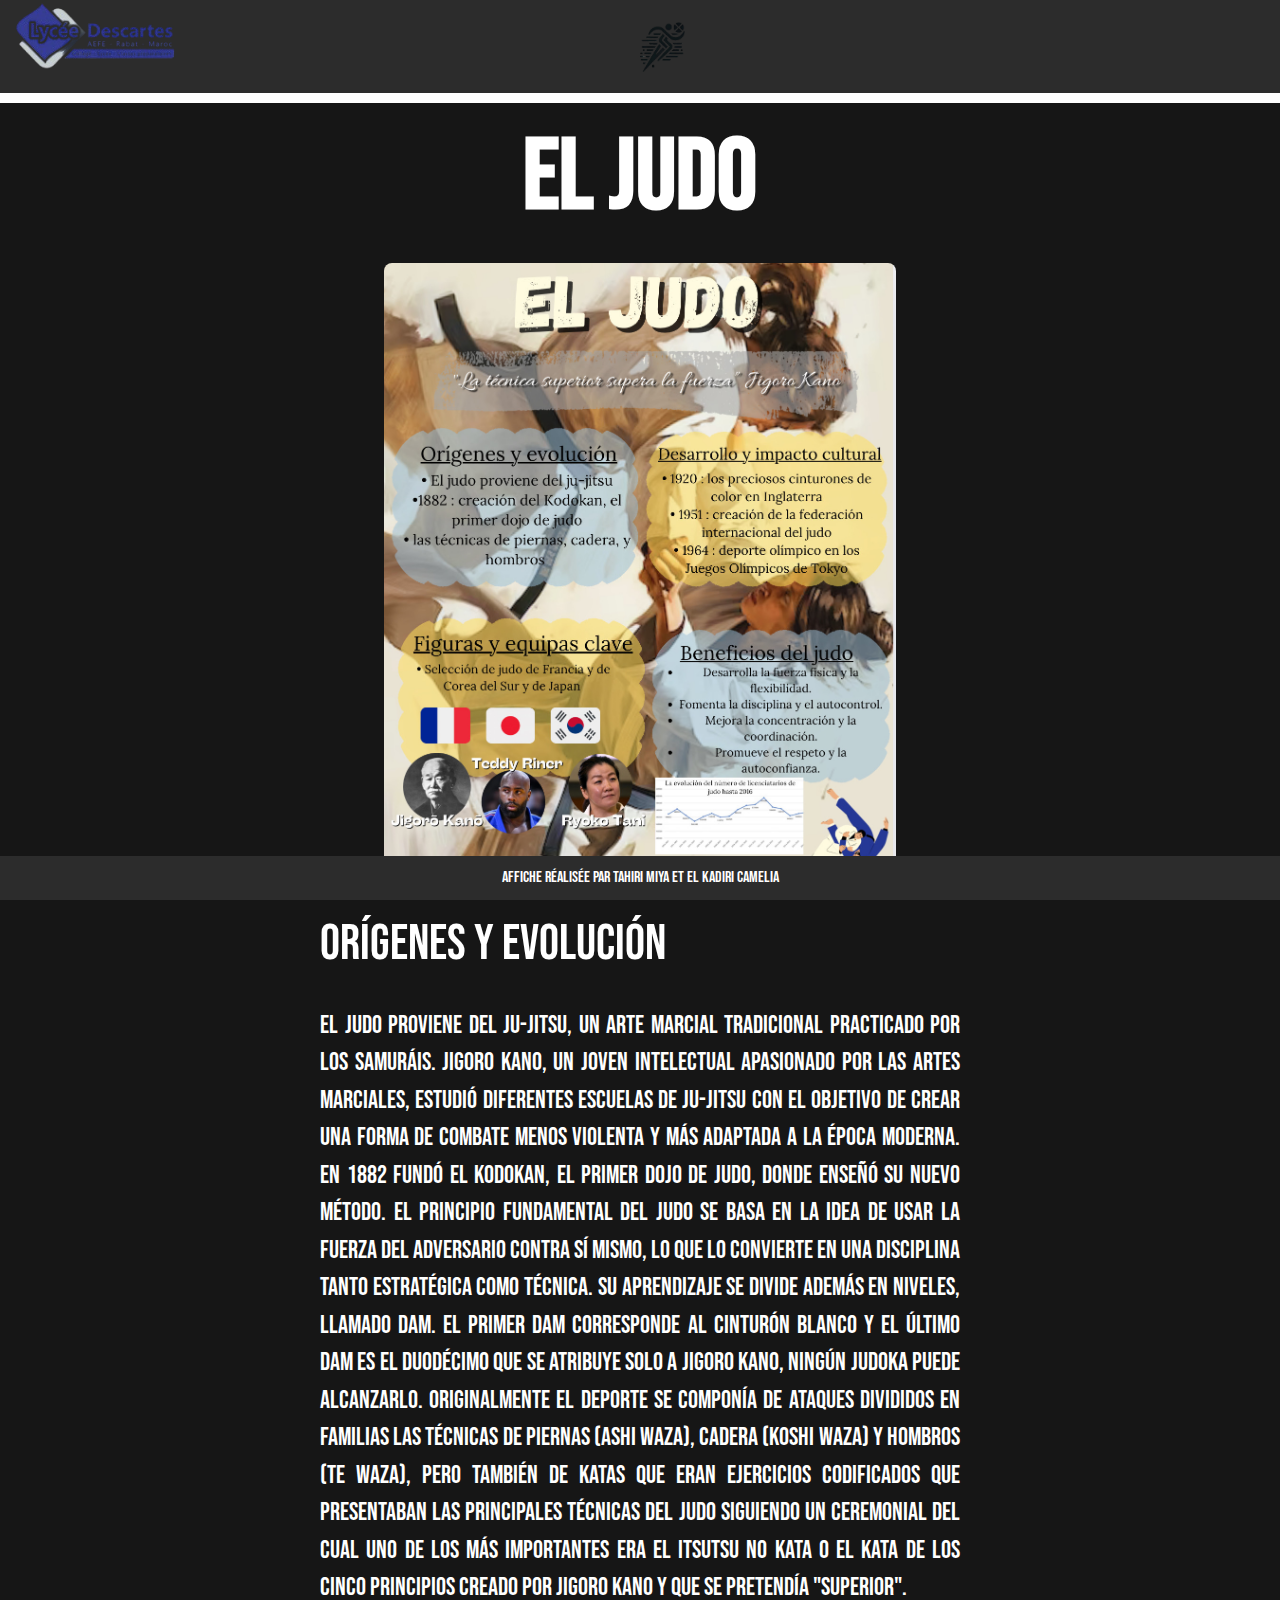
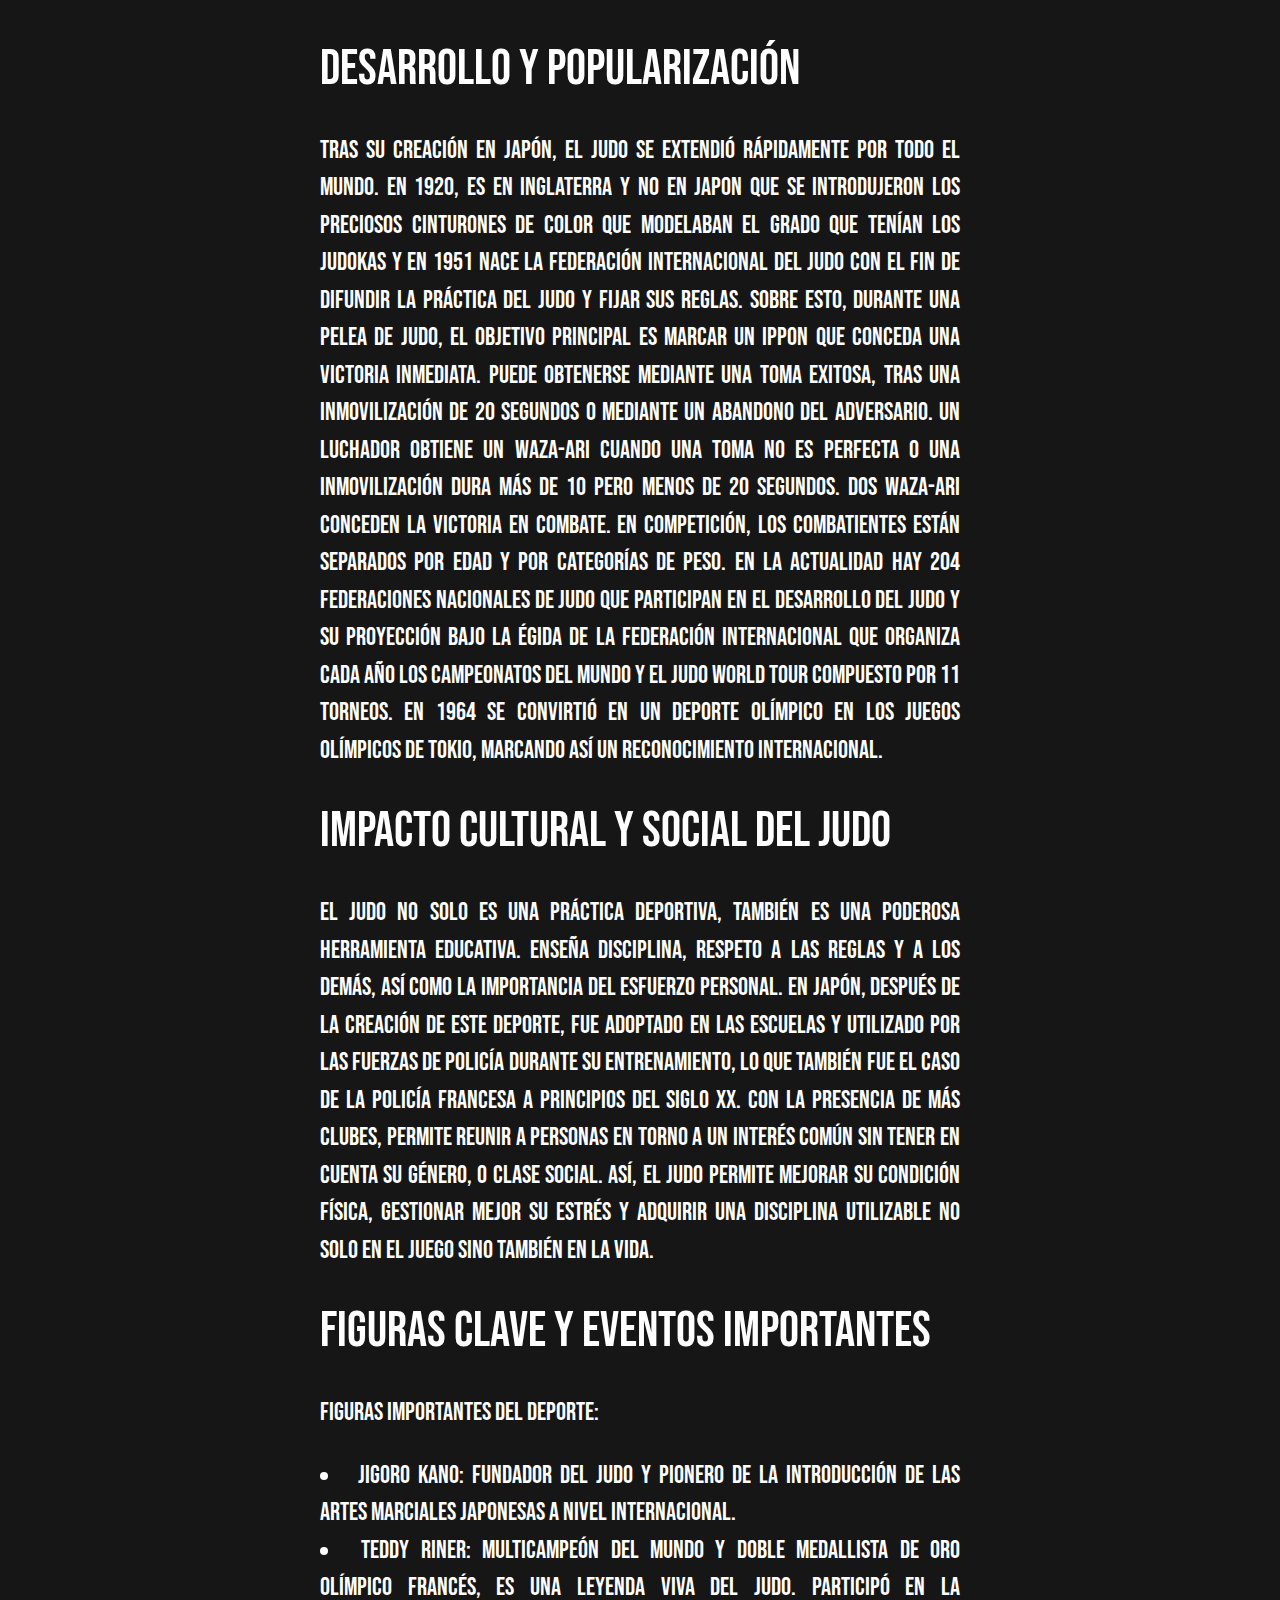
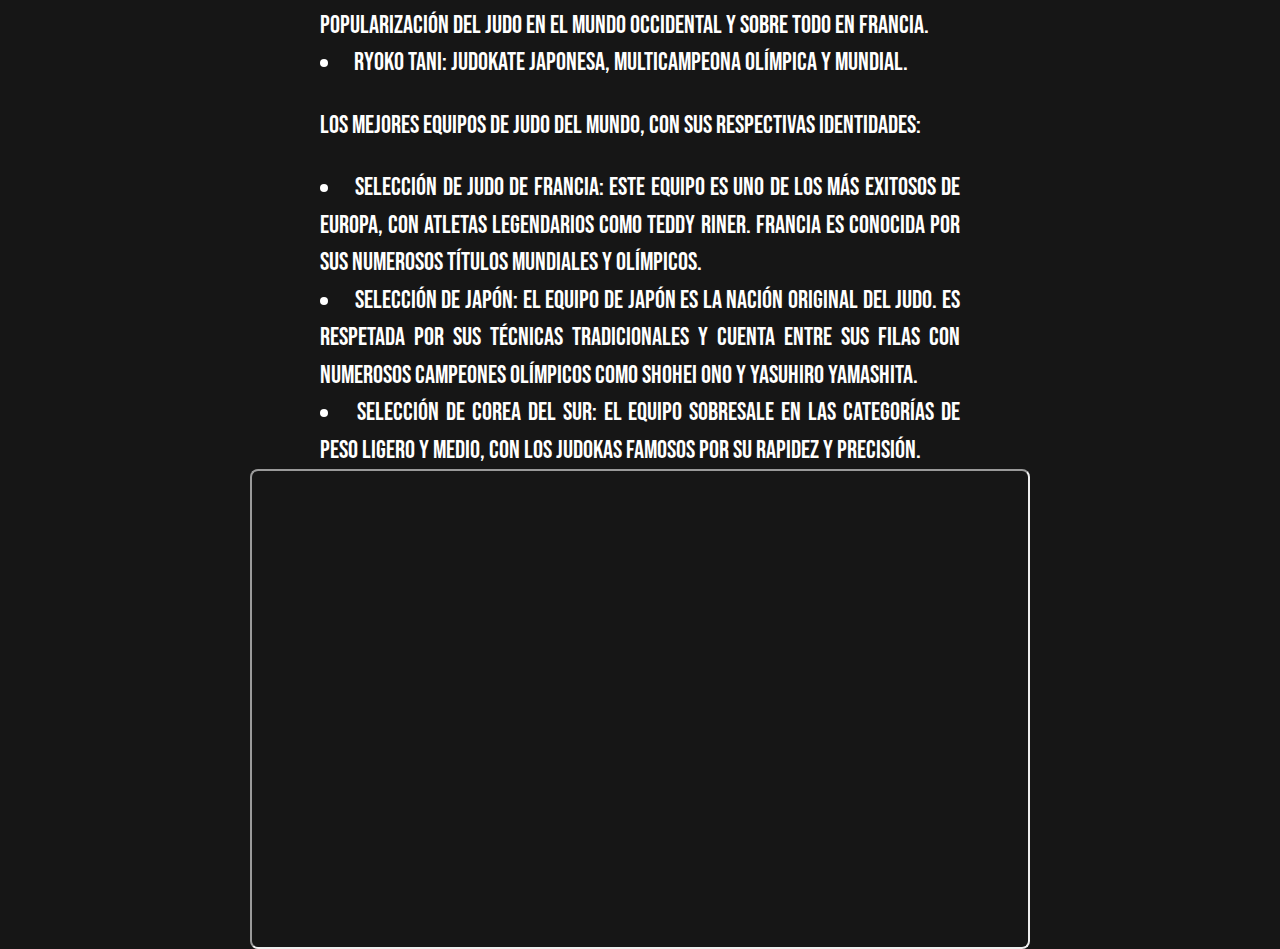
<file: judo/judo.html>
<html>
<head>
<meta http-equiv="Content-Type" content="text/html; charset=utf-8"/>
<link rel="stylesheet" type="text/css" href="../style.css"/>
<link rel="stylesheet" href="https://www.w3schools.com/w3css/4/w3.css">
<link rel="icon" type="image/png" href="judol.png">
<title>El Judo</title>
</head>
<body>
  <div class="header">
    <div class="navbar">
      <ul>
        <li><a href="https://www.lycee-descartes.ac.ma"><img src="descartes.png" width="190" height="70"></a></li>
        <li><a href="../index.html"><img src="logo.png" class="logomid"></a></li>
      </ul>
    </div>
  </div>
  <div class="mma">
  <h1><b>EL Judo</b></h1>
    <img src="judof.jpg" style="width:40%;margin-left: auto;margin-right: auto;display: block;border-radius: 8px;">
  <h2>Orígenes y Evolución</h2>
    <p>El judo proviene del ju-jitsu, un arte marcial tradicional practicado por los samuráis. Jigoro Kano, un joven intelectual apasionado por las artes marciales, estudió diferentes escuelas de ju-jitsu con el objetivo de crear una forma de combate menos violenta y más adaptada a la época moderna. En 1882 fundó el Kodokan, el primer dojo de judo, donde enseñó su nuevo método. El principio fundamental del judo se basa en la idea de usar la fuerza del adversario contra sí mismo, lo que lo convierte en una disciplina tanto estratégica como técnica. Su aprendizaje se divide además en niveles, llamado dam. El primer dam corresponde al cinturón blanco y el último dam es el duodécimo que se atribuye solo a Jigoro Kano, ningún judoka puede alcanzarlo. Originalmente el deporte se componía de ataques divididos en familias las técnicas de piernas (ashi waza), cadera (koshi waza) y hombros (te waza), Pero también de katas que eran ejercicios codificados que presentaban las principales técnicas del judo siguiendo un ceremonial del cual uno de los más importantes era el Itsutsu No Kata o el kata de los cinco principios creado por Jigoro Kano y que se pretendía "superior". </p>
  <h2>Desarrollo y Popularización</h2>
    <p>Tras su creación en Japón, el judo se extendió rápidamente por todo el mundo. En 1920, es en Inglaterra y no en Japon que se introdujeron los preciosos cinturones de color que modelaban el grado que tenían los judokas y en 1951 nace la federación internacional del judo con el fin de difundir la práctica del judo y fijar sus reglas. Sobre esto, durante una pelea de judo, el objetivo principal es marcar un Ippon que conceda una victoria inmediata. Puede obtenerse mediante una toma exitosa, tras una inmovilización de 20 segundos o mediante un abandono del adversario. Un luchador obtiene un waza-ari cuando una toma no es perfecta o una inmovilización dura más de 10 pero menos de 20 segundos. Dos waza-ari conceden la victoria en combate. En competición, los combatientes están separados por edad y por categorías de peso. En la actualidad hay 204 federaciones nacionales de judo que participan en el desarrollo del judo y su proyección bajo la égida de la federación internacional que organiza cada año los campeonatos del mundo y el judo world tour compuesto por 11 torneos. En 1964 se convirtió en un deporte olímpico en los Juegos Olímpicos de Tokio, marcando así un reconocimiento internacional.</p>
  <h2>Impacto cultural y social del JUDO</h2>
    <p>El judo no solo es una práctica deportiva, también es una poderosa herramienta educativa. Enseña disciplina, respeto a las reglas y a los demás, así como la importancia del esfuerzo personal. En Japón, después de la creación de este deporte, fue adoptado en las escuelas y utilizado por las fuerzas de policía durante su entrenamiento, lo que también fue el caso de la policía francesa a principios del siglo XX. Con la presencia de más clubes, permite reunir a personas en torno a un interés común sin tener en cuenta su género, o clase social. Así, el judo permite mejorar su condición física, gestionar mejor su estrés y adquirir una disciplina utilizable no solo en el juego sino también en la vida.</p>
  <h2>Figuras Clave y Eventos Importantes</h2>
  <p>Figuras importantes del deporte: </p>
    <li>Jigoro Kano: fundador del judo y pionero de la introducción de las artes marciales japonesas a nivel internacional.</li>
    <li>Teddy Riner: multicampeón del mundo y doble medallista de oro olímpico francés, es una leyenda viva del judo. Participó en la popularización del judo en el mundo occidental y sobre todo en Francia. </li>
    <li>Ryoko Tani: Judokate japonesa, multicampeona olímpica y mundial.</li>
    <p>Los mejores equipos de judo del mundo, con sus respectivas identidades:</p>
<li>Selección de judo de Francia: este equipo es uno de los más exitosos de Europa, con atletas legendarios como Teddy Riner. Francia es conocida por sus numerosos títulos mundiales y olímpicos.</li>
<li>Selección de Japón: El equipo de Japón es la nación original del judo. Es respetada por sus técnicas tradicionales y cuenta entre sus filas con numerosos campeones olímpicos como Shohei Ono y Yasuhiro Yamashita.</li>
<li>Selección de Corea del Sur: El equipo sobresale en las categorías de peso ligero y medio, con los judokas famosos por su rapidez y precisión.</li>

    
    <iframe src="https://www.youtube.com/embed/nv_qrNSpMIQ" height="480" width="780" class="video" id="el" allowfullscreen></iframe>

    <div class="footer">
      <h6>Affiche réalisée par TAHIRI MIYA et EL KADIRI CAMELIA</h6>
    </div>
<script>
  const el = document.getElementById("el");
  console.log(el.allowFullscreen);
</script>
</body>
</html>
</file>
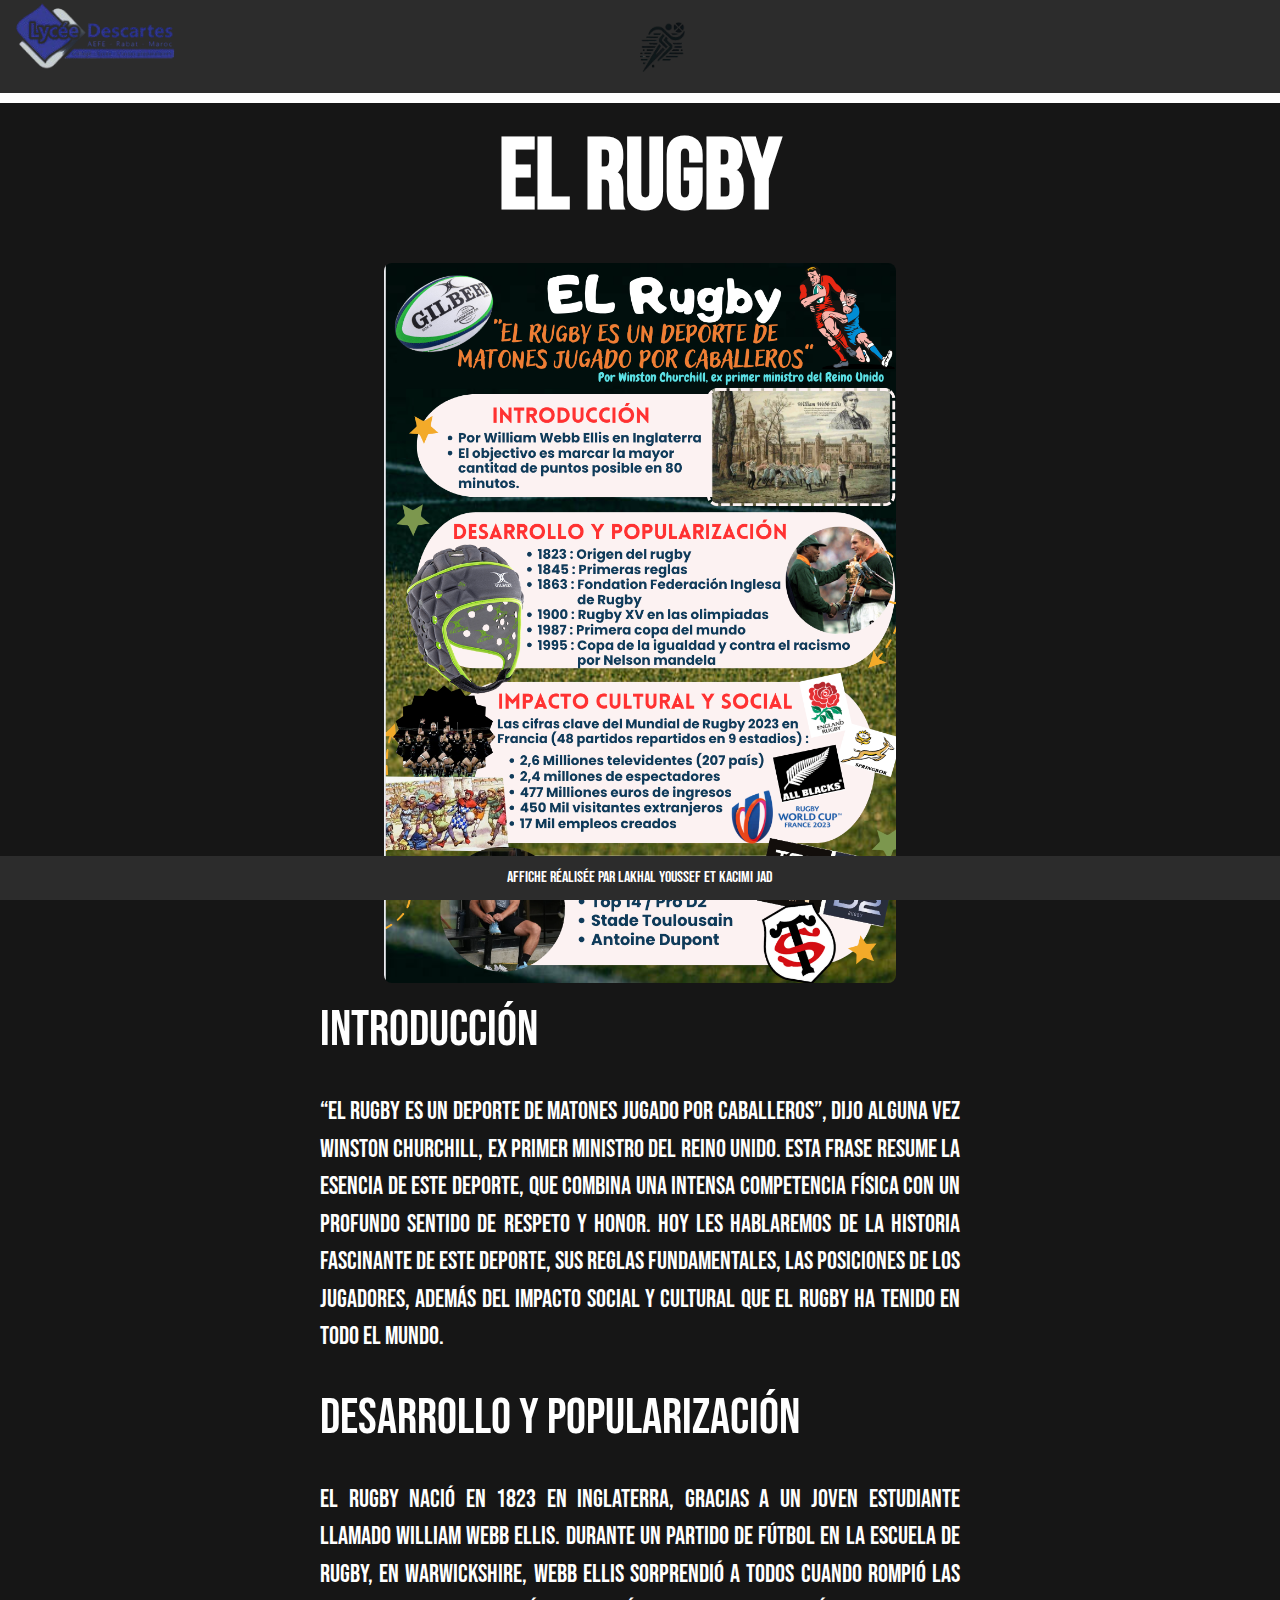
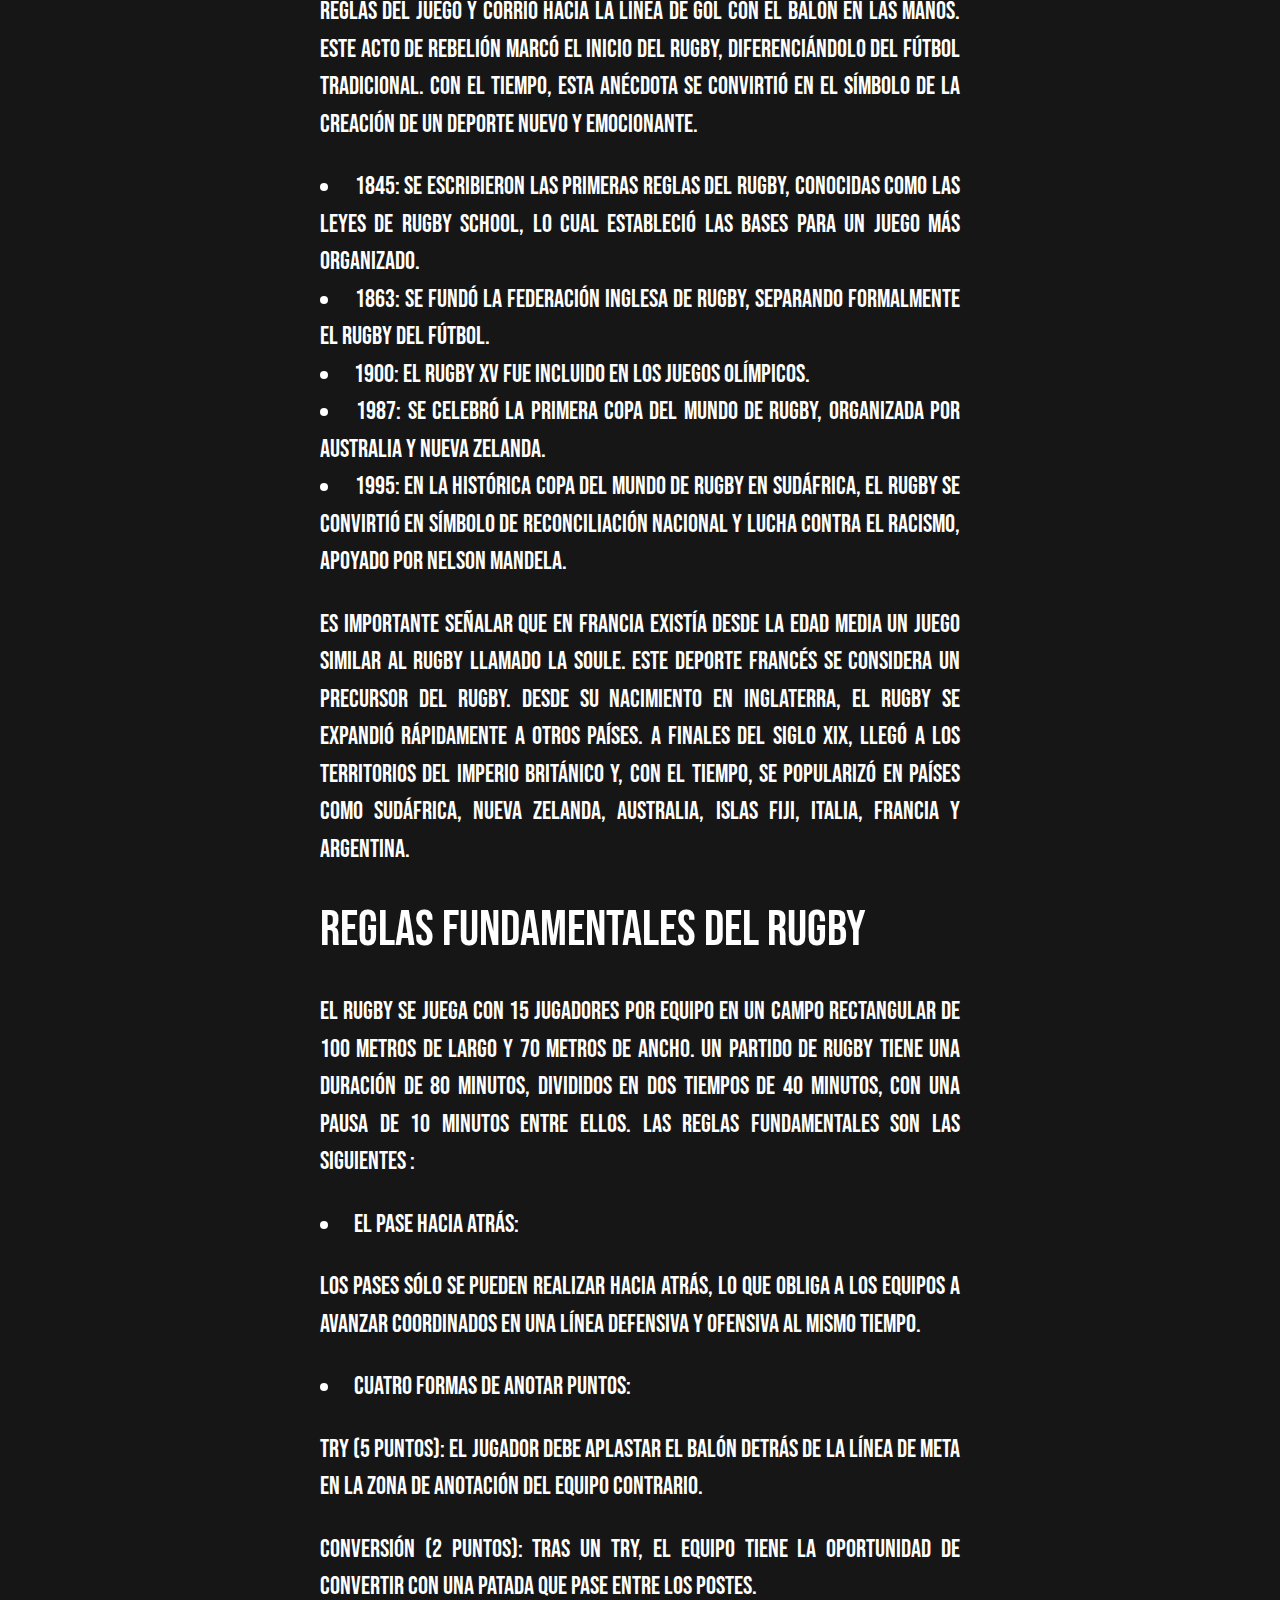
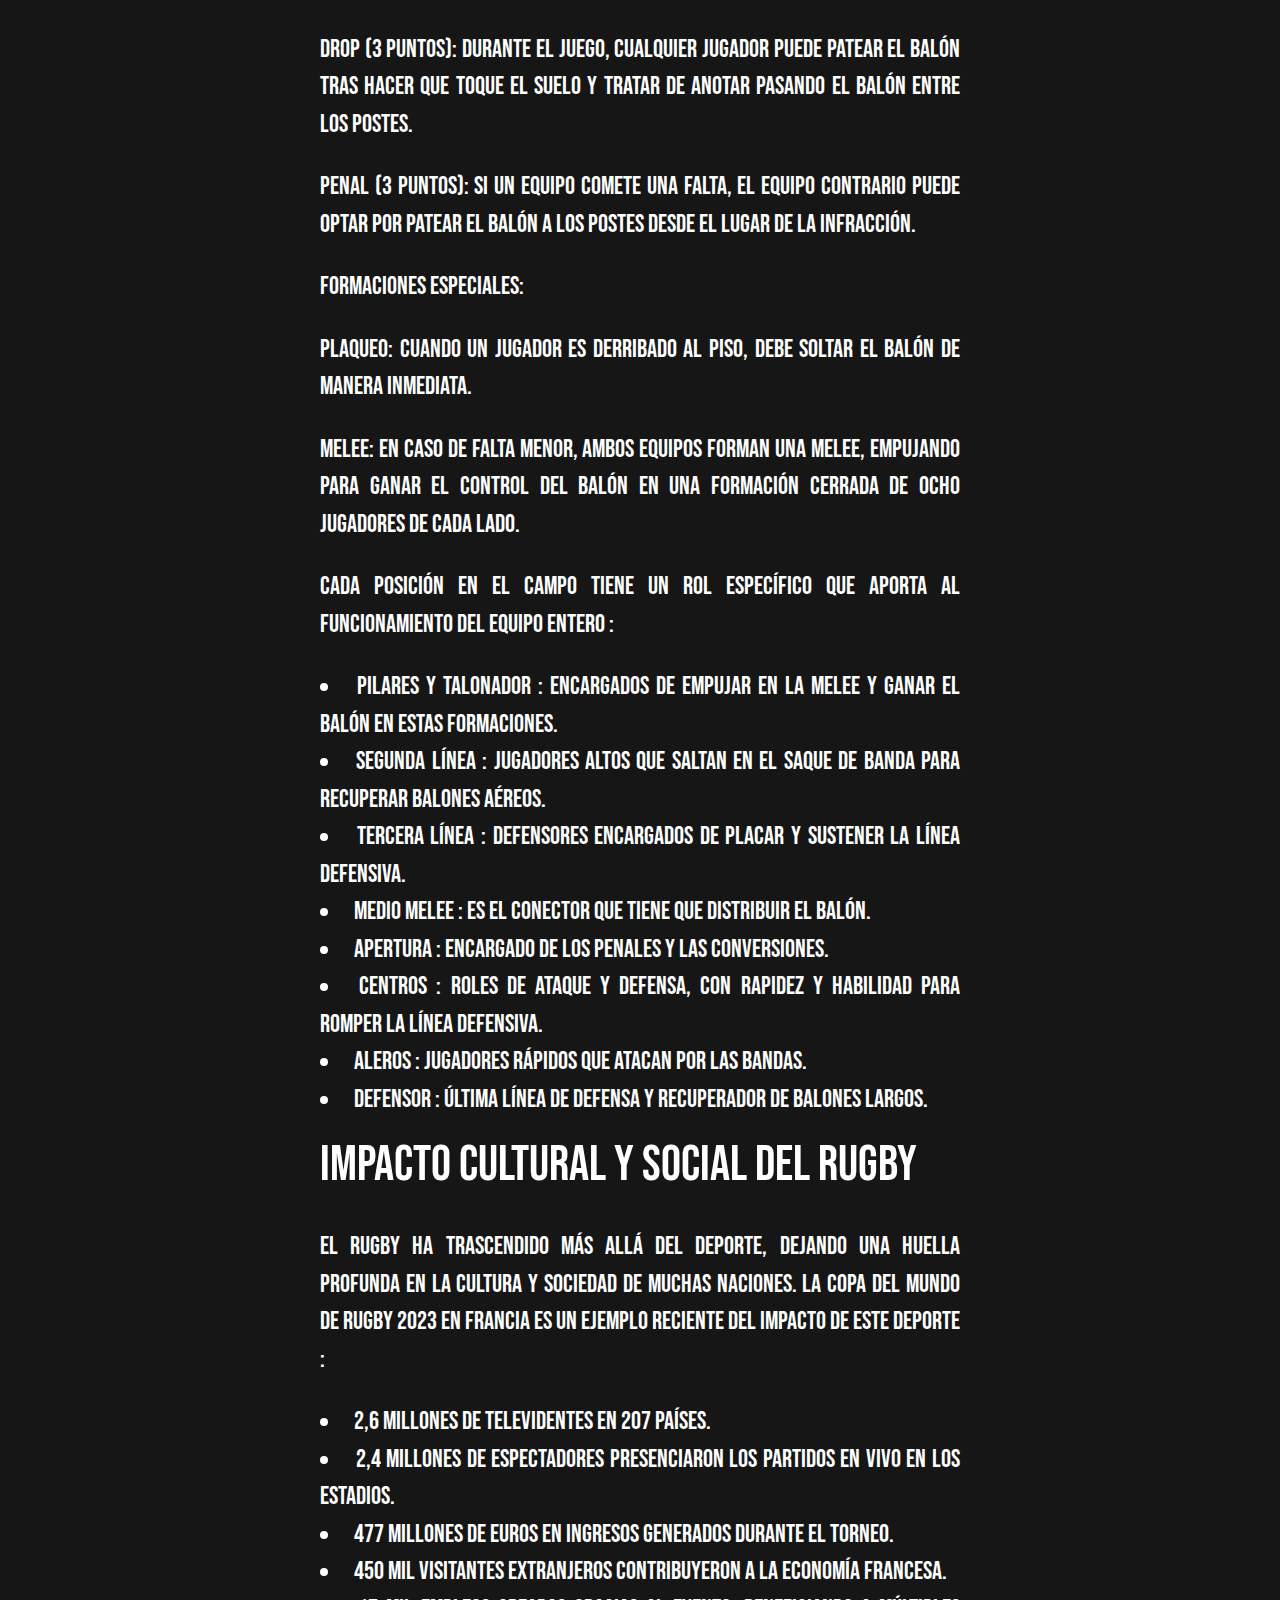
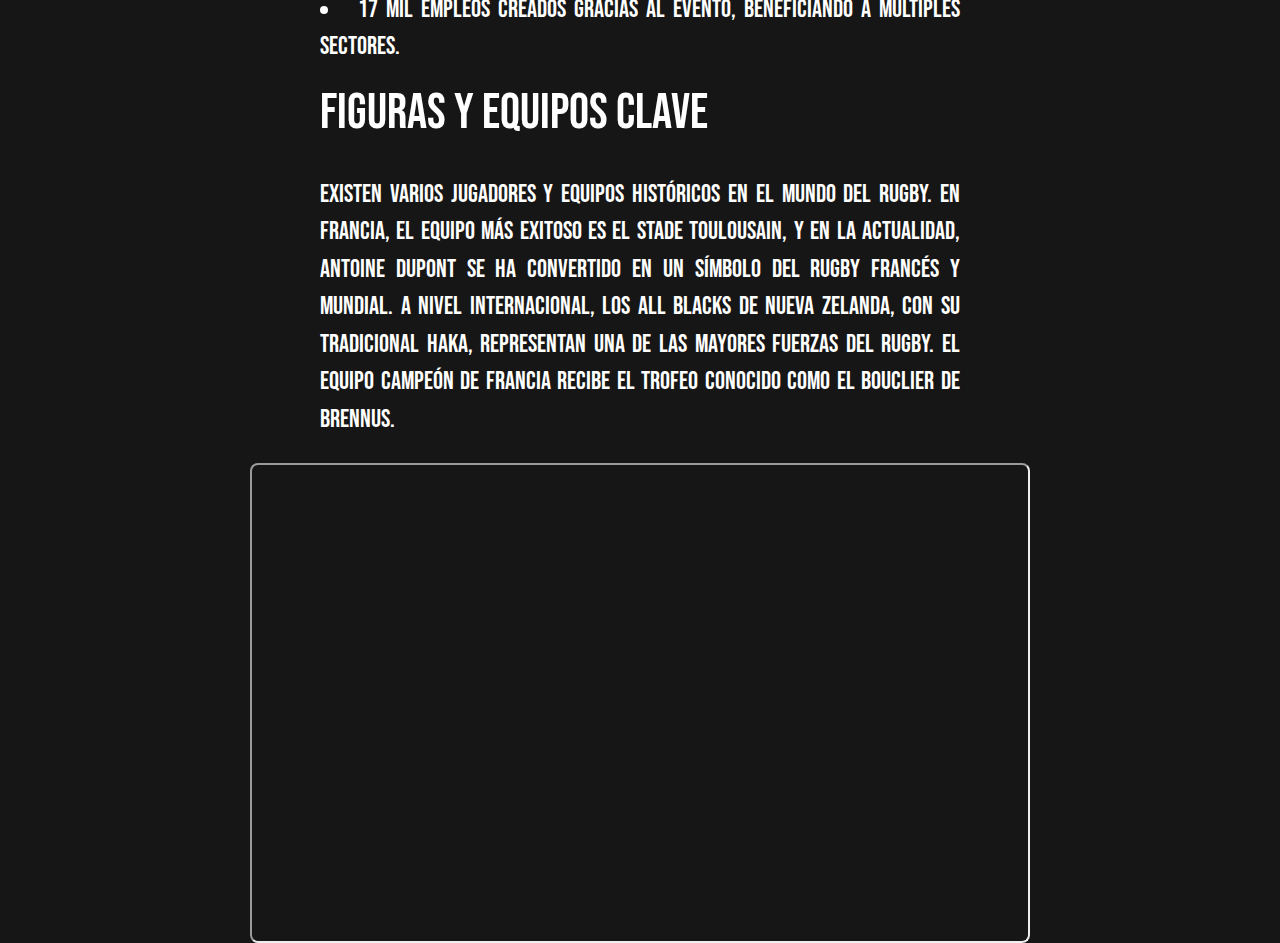
<file: rugby/rugby.html>
<html>
<head>
<meta http-equiv="Content-Type" content="text/html; charset=utf-8"/>
<link rel="stylesheet" type="text/css" href="../style.css"/>
<link rel="stylesheet" href="https://www.w3schools.com/w3css/4/w3.css">
<link rel="icon" type="image/png" href="rugbyl.png">
<title>El Rugby</title>
</head>
<body>
  <div class="header">
    <div class="navbar">
      <ul>
        <li><a href="https://www.lycee-descartes.ac.ma"><img src="descartes.png" width="190" height="70"></a></li>
        <li><a href="../index.html"><img src="logo.png" class="logomid"></a></li>
      </ul>
    </div>
  </div>
  <div class="mma">
  <h1><b>EL rugby</b></h1>
    <img src="rugbyf.png" style="width:40%;margin-left: auto;margin-right: auto;display: block;border-radius: 8px;">
  <h2>Introducción</h2>
  <p>“El rugby es un deporte de matones jugado por caballeros”, dijo alguna vez Winston Churchill, ex primer ministro del Reino Unido. Esta frase resume la esencia de este deporte, que combina una intensa competencia física con un profundo sentido de respeto y honor. Hoy les hablaremos de la historia fascinante de este deporte, sus reglas fundamentales, las posiciones de los jugadores, además del impacto social y cultural que el rugby ha tenido en todo el mundo.</p>
  <h2>Desarrollo y Popularización</h2>
  <p>El rugby nació en 1823 en Inglaterra, gracias a un joven estudiante llamado William Webb Ellis. Durante un partido de fútbol en la escuela de Rugby, en Warwickshire, Webb Ellis sorprendió a todos cuando rompió las reglas del juego y corrió hacia la línea de gol con el balón en las manos. Este acto de rebelión marcó el inicio del rugby, diferenciándolo del fútbol tradicional. Con el tiempo, esta anécdota se convirtió en el símbolo de la creación de un deporte nuevo y emocionante.</p>
    <li>1845: Se escribieron las primeras reglas del rugby, conocidas como las Leyes de Rugby School, lo cual estableció las bases para un juego más organizado.</li>
    <li>1863: Se fundó la Federación Inglesa de Rugby, separando formalmente el rugby del fútbol.</li>
    <li>1900: El rugby XV fue incluido en los Juegos Olímpicos.</li>
    <li>1987: Se celebró la primera Copa del Mundo de Rugby, organizada por Australia y Nueva Zelanda.</li>
    <li>1995: En la histórica Copa del Mundo de Rugby en Sudáfrica, el rugby se convirtió en símbolo de reconciliación nacional y lucha contra el racismo, apoyado por Nelson Mandela.</li>
  <p>Es importante señalar que en Francia existía desde la Edad Media un juego similar al rugby llamado la soule. Este deporte francés se considera un precursor del rugby. Desde su nacimiento en Inglaterra, el rugby se expandió rápidamente a otros países. A finales del siglo XIX, llegó a los territorios del Imperio Británico y, con el tiempo, se popularizó en países como Sudáfrica, Nueva Zelanda, Australia, Islas Fiji, Italia, Francia y Argentina.</p>
  <h2>Reglas Fundamentales del Rugby</h2>
  <p>El rugby se juega con 15 jugadores por equipo en un campo rectangular de 100 metros de largo y 70 metros de ancho. Un partido de rugby tiene una duración de 80 minutos, divididos en dos tiempos de 40 minutos, con una pausa de 10 minutos entre ellos. Las reglas fundamentales son las siguientes :
    <li>El Pase hacia Atrás:</li>
    <p>Los pases sólo se pueden realizar hacia atrás, lo que obliga a los equipos a avanzar coordinados en una línea defensiva y ofensiva al mismo tiempo.</p>
    <li>Cuatro Formas de Anotar Puntos:</li>
    <p>Try (5 puntos): El jugador debe aplastar el balón detrás de la línea de meta en la zona de anotación del equipo contrario.</li>
    <p>Conversión (2 puntos): Tras un try, el equipo tiene la oportunidad de convertir con una patada que pase entre los postes.</p>
    <p>Drop (3 puntos): Durante el juego, cualquier jugador puede patear el balón tras hacer que toque el suelo y tratar de anotar pasando el balón entre los postes.</p>
    <p>Penal (3 puntos): Si un equipo comete una falta, el equipo contrario puede optar por patear el balón a los postes desde el lugar de la infracción.</p>
    <p>Formaciones Especiales:</p>
    <p>Plaqueo: Cuando un jugador es derribado al piso, debe soltar el balón de manera inmediata.</p>
    <p>Melee: En caso de falta menor, ambos equipos forman una melee, empujando para ganar el control del balón en una formación cerrada de ocho jugadores de cada lado.</p>
  <p></p>
  <p>Cada posición en el campo tiene un rol específico que aporta al funcionamiento del equipo entero : </p>
  <li>Pilares y Talonador : Encargados de empujar en la melee y ganar el balón en estas formaciones.</li>
  <li>Segunda Línea : Jugadores altos que saltan en el saque de banda para recuperar balones aéreos.</li>
  <li>Tercera Línea : Defensores encargados de placar y sustener la línea defensiva.</li>
  <li>Medio Melee : Es el conector que tiene que distribuir el balón.</li>
  <li>Apertura : encargado de los penales y las conversiones.</li>
  <li>Centros : Roles de ataque y defensa, con rapidez y habilidad para romper la línea defensiva.</li>
  <li>Aleros : Jugadores rápidos que atacan por las bandas.</li>
  <li>Defensor : Última línea de defensa y recuperador de balones largos.</li>
  <h2>Impacto cultural y social del Rugby</h2>
  <p>El rugby ha trascendido más allá del deporte, dejando una huella profunda en la cultura y sociedad de muchas naciones. La Copa del Mundo de Rugby 2023 en Francia es un ejemplo reciente del impacto de este deporte :</p>
  <li>2,6 millones de televidentes en 207 países.</li>
  <li>2,4 millones de espectadores presenciaron los partidos en vivo en los estadios.</li>
  <li>477 millones de euros en ingresos generados durante el torneo.</li>
  <li>450 mil visitantes extranjeros contribuyeron a la economía francesa.</li>
  <li>17 mil empleos creados gracias al evento, beneficiando a múltiples sectores.</li>
  <h2>Figuras y equipos clave</h2>
  <p>Existen varios jugadores y equipos históricos en el mundo del rugby. En Francia, el equipo más exitoso es el Stade Toulousain, y en la actualidad, Antoine Dupont se ha convertido en un símbolo del rugby francés y mundial. A nivel internacional, los All Blacks de Nueva Zelanda, con su tradicional Haka, representan una de las mayores fuerzas del rugby. El equipo campeón de Francia recibe el trofeo conocido como el Bouclier de Brennus.</p>
    
    <iframe src="https://www.youtube.com/embed/yiKFYTFJ_kw" height="480" width="780" class="video" id="el" allowfullscreen></iframe>

    <div class="footer">
      <h6>Affiche réalisée par LAKHAL YOUSSEF et KACIMI JAD</h6>
    </div>
<script>
  const el = document.getElementById("el");
  console.log(el.allowFullscreen);
</script>
</body>
</html>
</file>
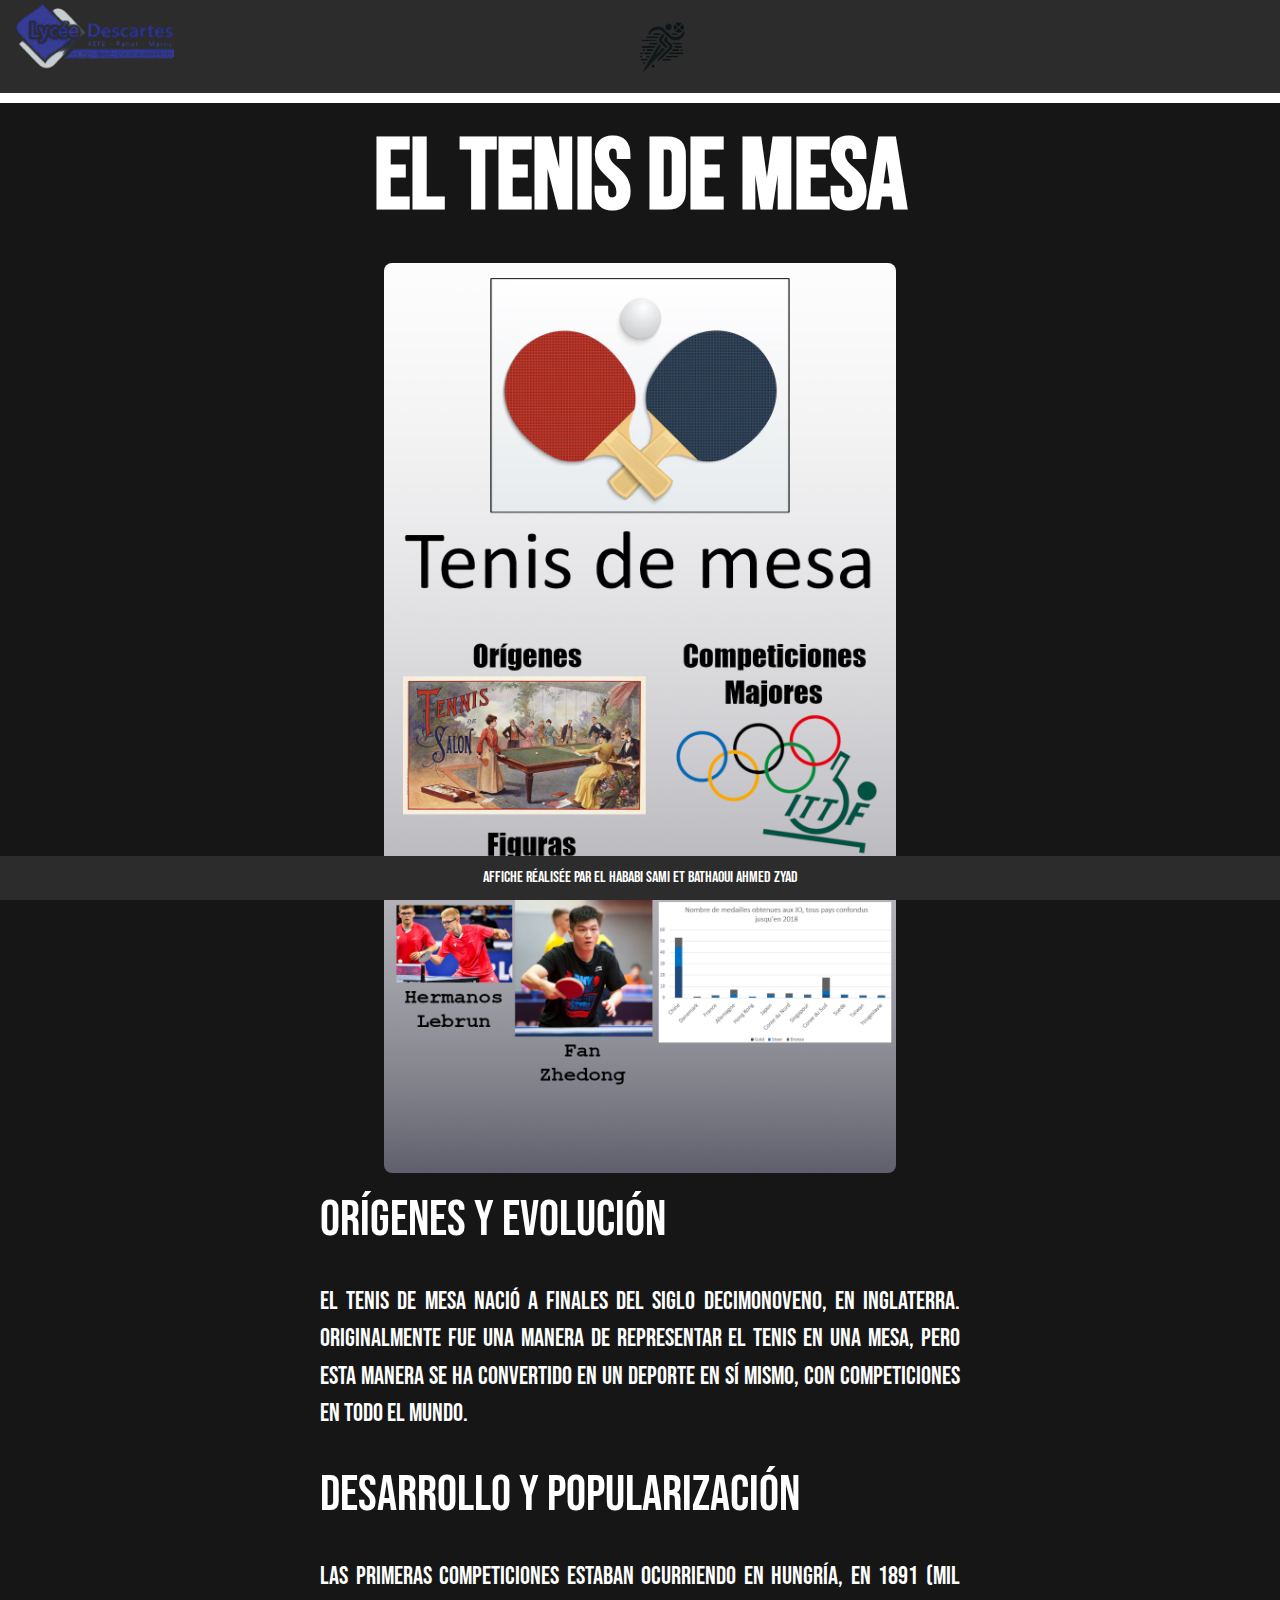
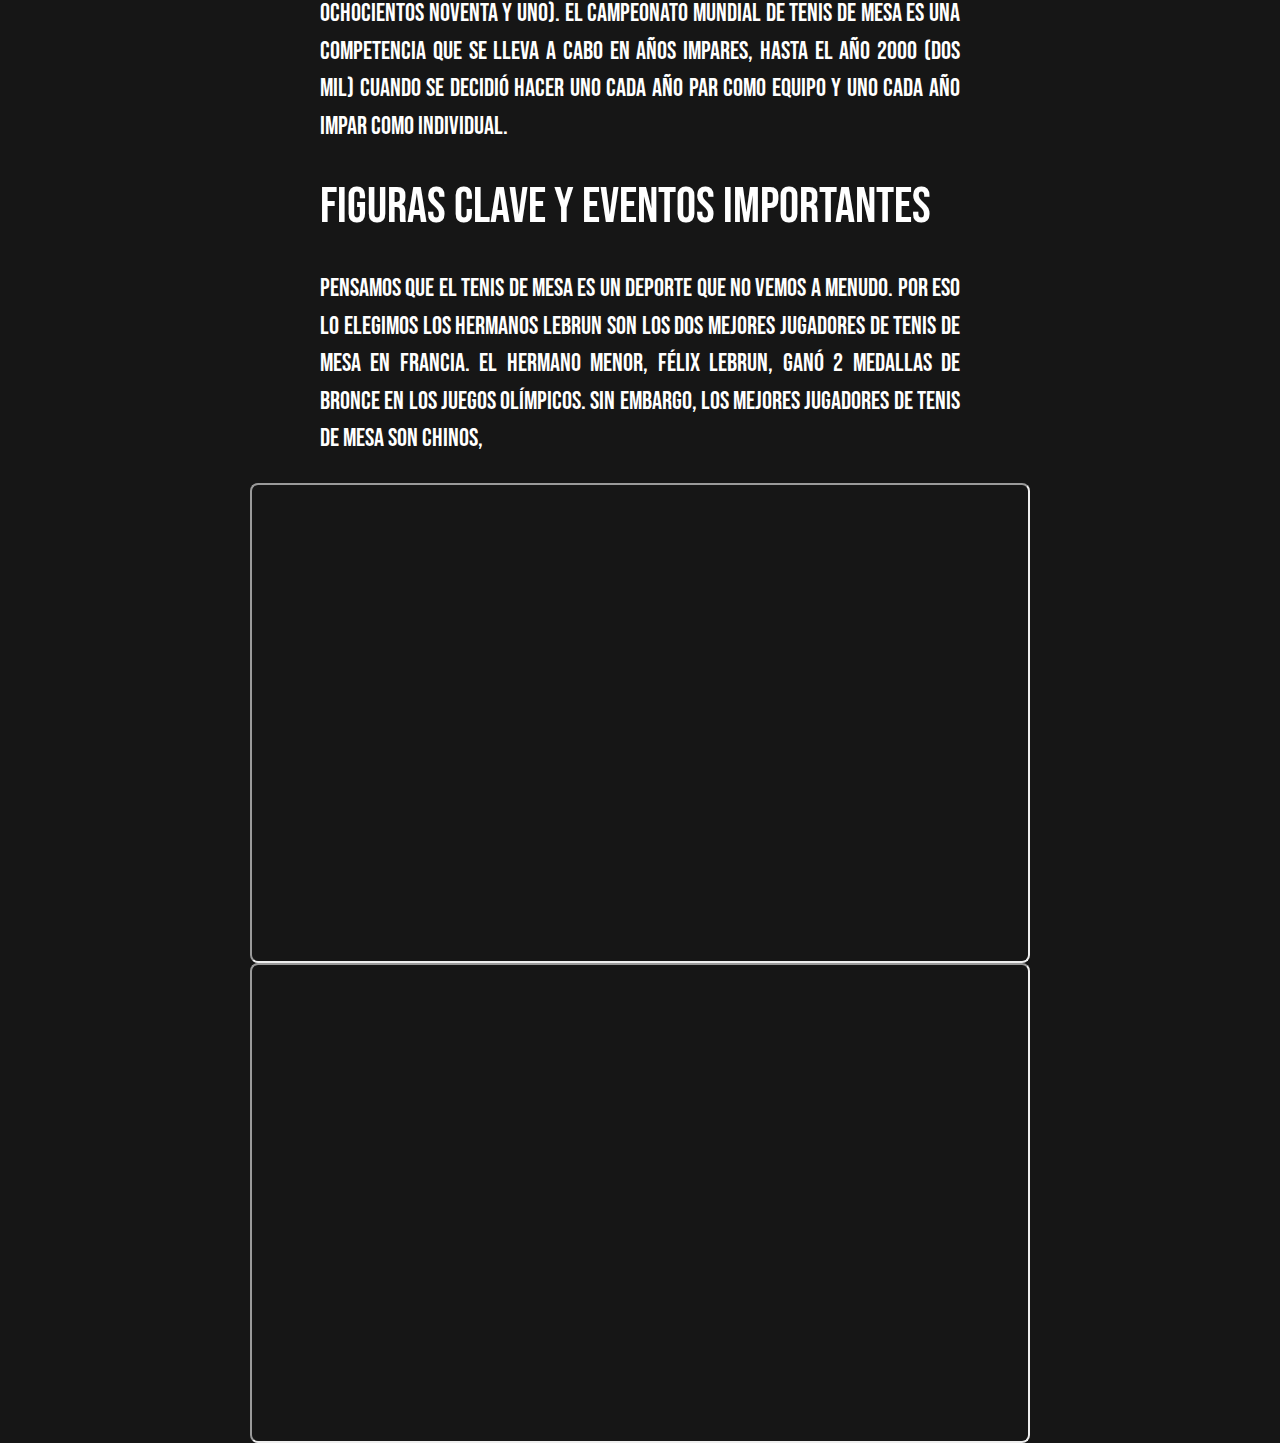
<file: tabletennis/tabletennis.html>
<html>
<head>
<meta http-equiv="Content-Type" content="text/html; charset=utf-8"/>
<link rel="stylesheet" type="text/css" href="../style.css"/>
<link rel="stylesheet" href="https://www.w3schools.com/w3css/4/w3.css">
<link rel="icon" type="image/png" href="tabletennisl.png">
<title>El Tenis de Mesa</title>
</head>
<body>
  <div class="header">
    <div class="navbar">
      <ul>
        <li><a href="https://www.lycee-descartes.ac.ma"><img src="descartes.png" width="190" height="70"></a></li>
        <li><a href="../index.html"><img src="logo.png" class="logomid"></a></li>
      </ul>
    </div>
  </div>
  <div class="mma">
  <h1><b>EL Tenis de mesa</b></h1>
    <img src="tabletennisf.png" style="width:40%;margin-left: auto;margin-right: auto;display: block;border-radius: 8px;">
  <h2>Orígenes y Evolución</h2>
  <p>El tenis de mesa nació a finales del siglo decimonoveno, en Inglaterra. Originalmente fue una manera de representar el tenis en una mesa, pero esta manera se ha convertido en un deporte en sí mismo, con competiciones en todo el mundo.</p>
  <h2>Desarrollo y Popularización</h2>
  <p>Las primeras competiciones estaban ocurriendo en Hungría, en 1891 (mil ochocientos noventa y uno). El Campeonato Mundial de Tenis de Mesa es una competencia que se lleva a cabo en años impares, hasta el año 2000 (dos mil) cuando se decidió hacer uno cada año par como equipo y uno cada año impar como individual.</p>
  <h2>Figuras Clave y Eventos Importantes</h2>  
  <p>Pensamos que el tenis de mesa es un deporte que no vemos a menudo. Por eso lo elegimos los hermanos Lebrun son los dos mejores jugadores de tenis de mesa en Francia. El hermano menor, Félix Lebrun, ganó 2 medallas de bronce en los Juegos Olímpicos. Sin embargo, los mejores jugadores de tenis de mesa son chinos,
    </p>
    <iframe src="https://www.youtube.com/embed/BEDn9PnudTU" height="480" width="780" class="video" id="el" allowfullscreen></iframe>
    <iframe src="https://geo.dailymotion.com/player.html?video=x88vsez" height="480" width="780" class="video" id="el" allowfullscreen></iframe>

    <div class="footer">
      <h6>Affiche réalisée par  EL HABABI Sami et BATHAOUI Ahmed Zyad</h6>
    </div>
<script>
  const el = document.getElementById("el");
  console.log(el.allowFullscreen);
</script>
</body>
</html>
</file>
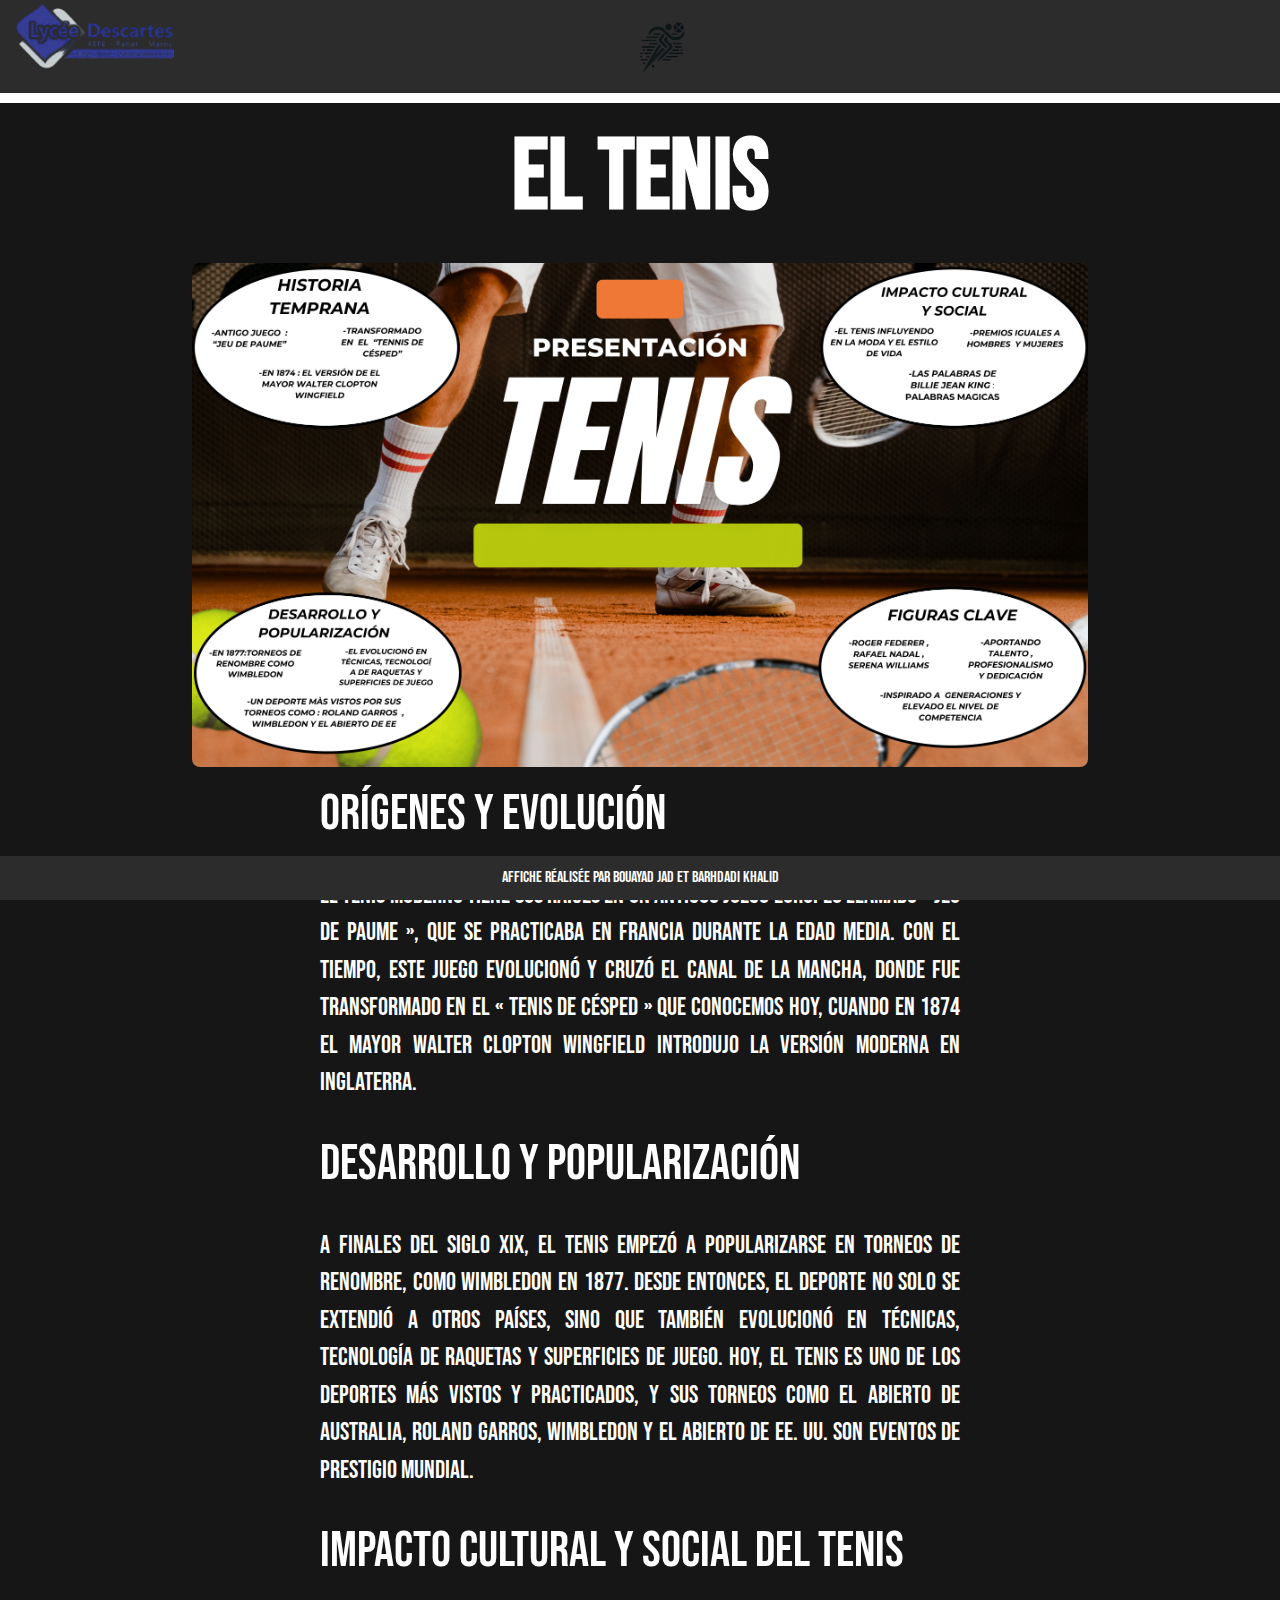
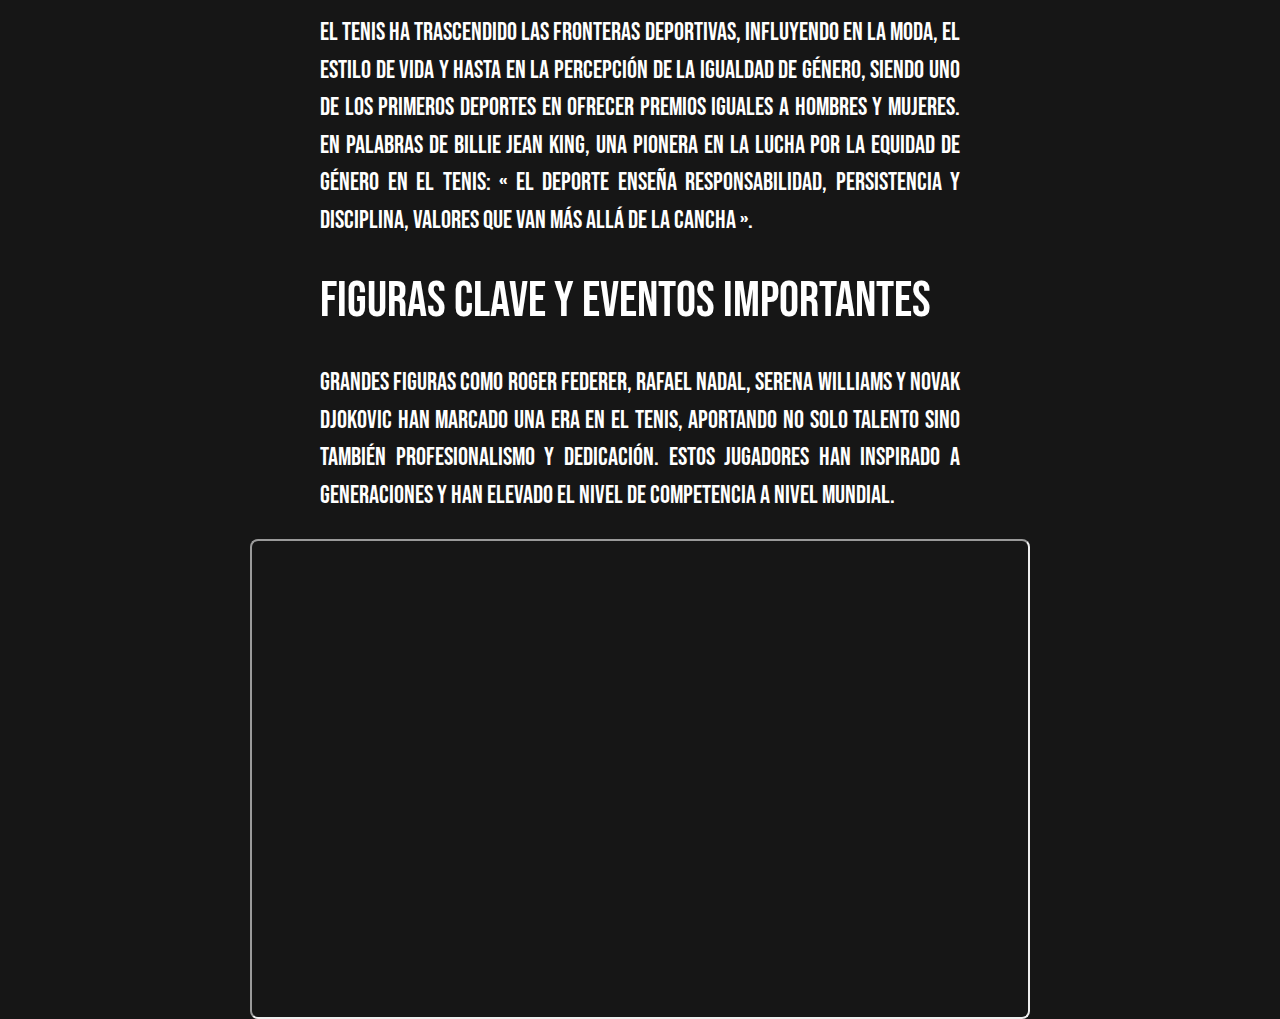
<file: tennis/tennis.html>
<html>
<head>
<meta http-equiv="Content-Type" content="text/html; charset=utf-8"/>
<link rel="stylesheet" type="text/css" href="../style.css"/>
<link rel="stylesheet" href="https://www.w3schools.com/w3css/4/w3.css">
<link rel="icon" type="image/png" href="tennisl.png">
<title>El Tenis</title>
</head>
<body>
  <div class="header">
    <div class="navbar">
      <ul>
        <li><a href="https://www.lycee-descartes.ac.ma"><img src="descartes.png" width="190" height="70"></a></li>
        <li><a href="../index.html"><img src="logo.png" class="logomid"></a></li>
      </ul>
    </div>
  </div>
  <div class="mma">
  <h1><b>EL Tenis</b></h1>
    <img src="tennisf.png" style="width:70%;margin-left: auto;margin-right: auto;display: block;border-radius: 8px;">
  <h2>Orígenes y Evolución</h2>
    <p>El tenis moderno tiene sus raíces en un antiguo juego europeo llamado « jeu de paume », que se practicaba en Francia durante la Edad Media. Con el tiempo, este juego evolucionó y cruzó el Canal de la Mancha, donde fue transformado en el « tenis de césped » que conocemos hoy, cuando en 1874 el mayor Walter Clopton Wingfield introdujo la versión moderna en Inglaterra.</p>
  <h2>Desarrollo y Popularización</h2>
    <p>A finales del siglo XIX, el tenis empezó a popularizarse en torneos de renombre, como Wimbledon en 1877. Desde entonces, el deporte no solo se extendió a otros países, sino que también evolucionó en técnicas, tecnología de raquetas y superficies de juego. Hoy, el tenis es uno de los deportes más vistos y practicados, y sus torneos como el Abierto de Australia, Roland Garros, Wimbledon y el Abierto de EE. UU. son eventos de prestigio mundial.</p>
  <h2>Impacto cultural y social del Tenis</h2>
    <p>El tenis ha trascendido las fronteras deportivas, influyendo en la moda, el estilo de vida y hasta en la percepción de la igualdad de género, siendo uno de los primeros deportes en ofrecer premios iguales a hombres y mujeres. En palabras de Billie Jean King, una pionera en la lucha por la equidad de género en el tenis: « El deporte enseña responsabilidad, persistencia y disciplina, valores que van más allá de la cancha ».</p>
  <h2>Figuras Clave y Eventos Importantes</h2>  
    <p>Grandes figuras como Roger Federer, Rafael Nadal, Serena Williams y Novak Djokovic han marcado una era en el tenis, aportando no solo talento sino también profesionalismo y dedicación. Estos jugadores han inspirado a generaciones y han elevado el nivel de competencia a nivel mundial.</p>
    <iframe src="https://www.youtube.com/embed/3vzoUEPGTtU" height="480" width="780" class="video" id="el" allowfullscreen></iframe>

    <div class="footer">
      <h6>Affiche réalisée par BOUAYAD JAD et BARHDADI KHALID</h6>
    </div>
<script>
  const el = document.getElementById("el");
  console.log(el.allowFullscreen);
</script>
</body>
</html>
</file>
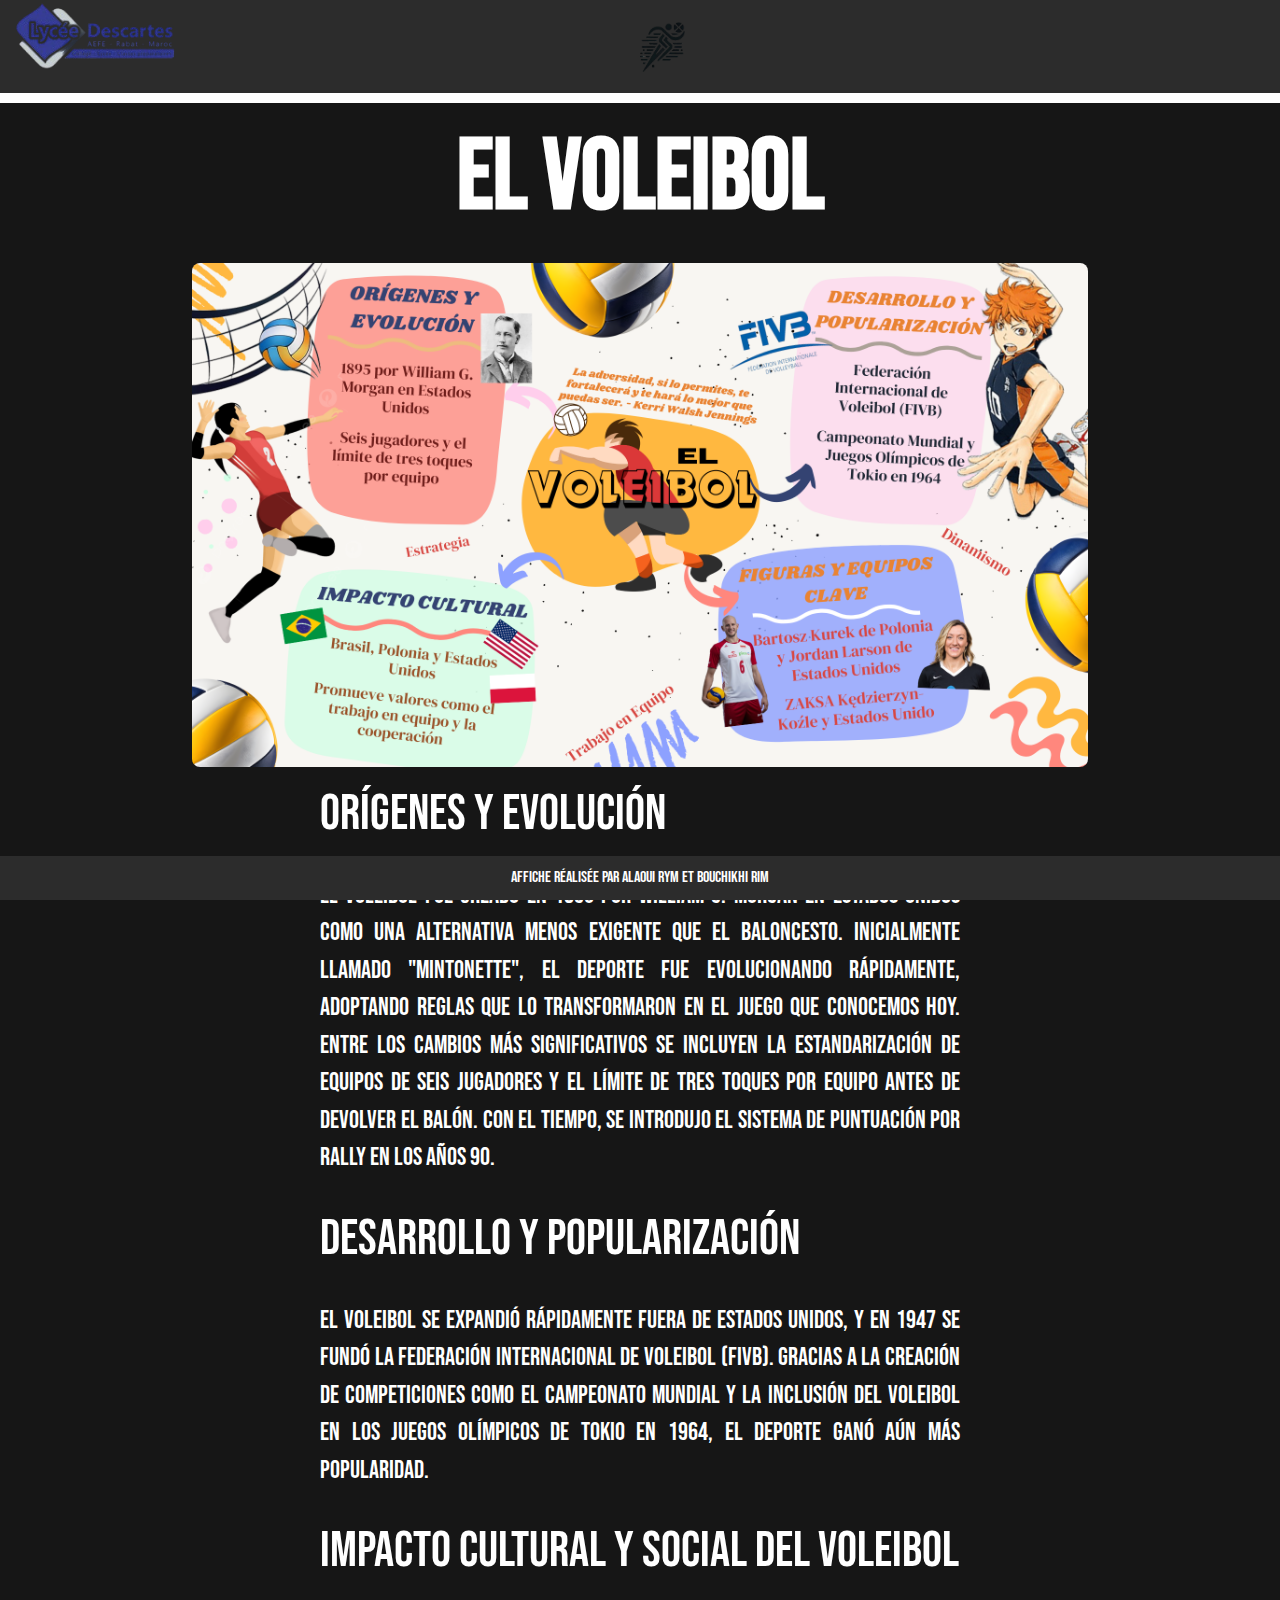
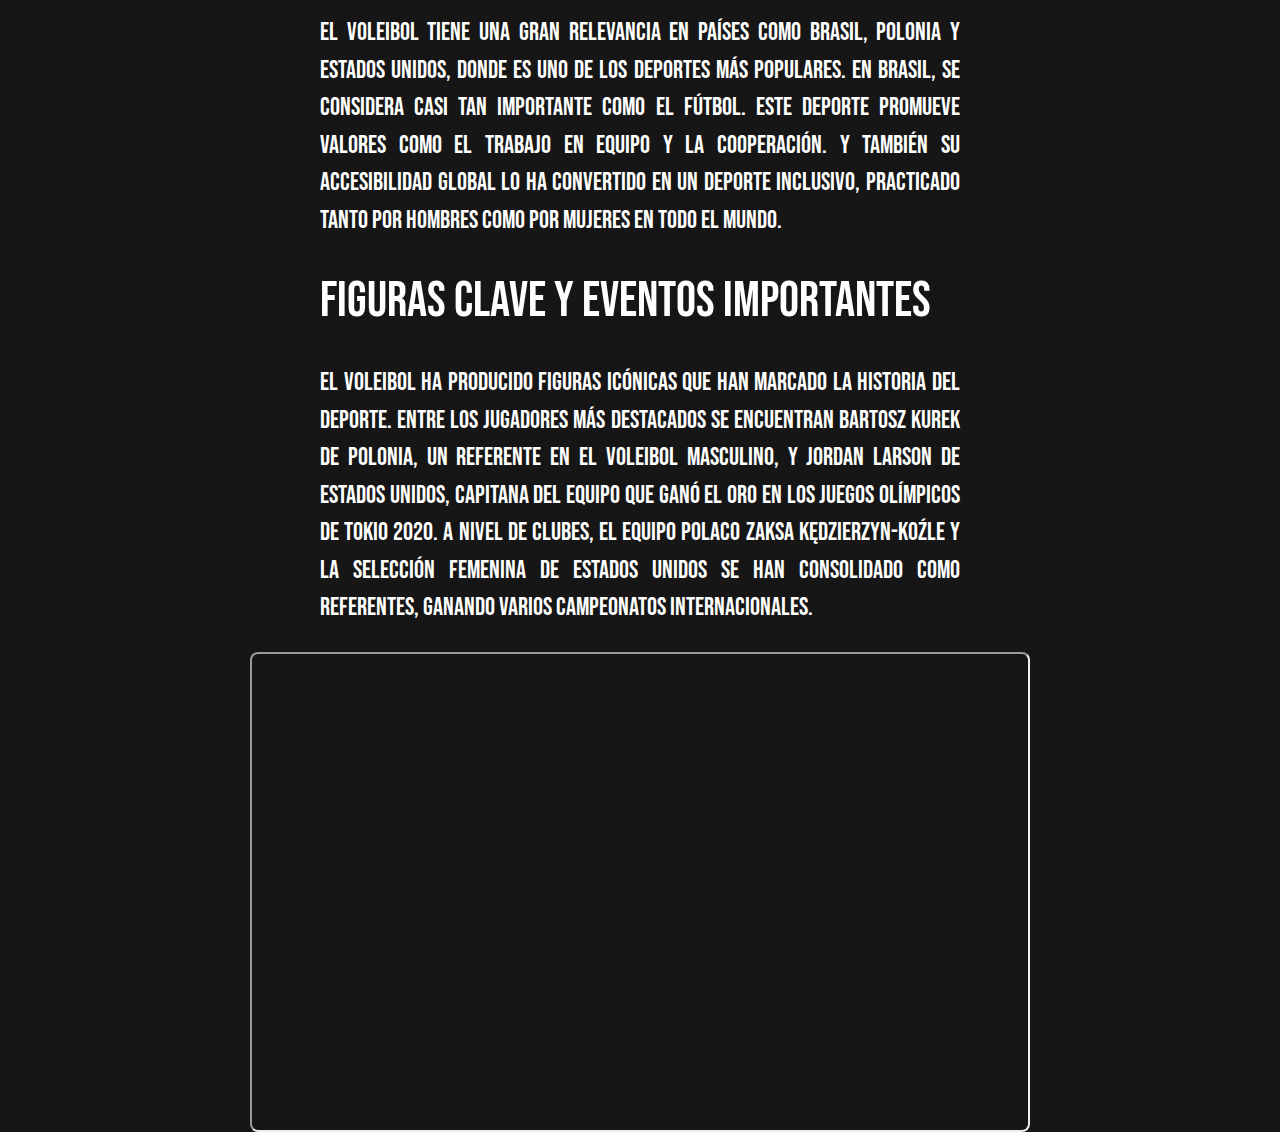
<file: volley/volley.html>
<html>
<head>
<meta http-equiv="Content-Type" content="text/html; charset=utf-8"/>
<link rel="stylesheet" type="text/css" href="../style.css"/>
<link rel="stylesheet" href="https://www.w3schools.com/w3css/4/w3.css">
<link rel="icon" type="image/png" href="volleyl.png">
<title>El Voleibol</title>
</head>
<body>
  <div class="header">
    <div class="navbar">
      <ul>
        <li><a href="https://www.lycee-descartes.ac.ma"><img src="descartes.png" width="190" height="70"></a></li>
        <li><a href="../index.html"><img src="logo.png" class="logomid"></a></li>
      </ul>
    </div>
  </div>
  <div class="mma">
  <h1><b>EL Voleibol</b></h1>
    <img src="volleyf.png" style="width:70%;margin-left: auto;margin-right: auto;display: block;border-radius: 8px;">
  <h2>Orígenes y Evolución</h2>
  <p>El voleibol fue creado en 1895 por William G. Morgan en Estados Unidos como una alternativa menos exigente que el baloncesto. Inicialmente llamado "Mintonette", el deporte fue evolucionando rápidamente, adoptando reglas que lo transformaron en el juego que conocemos hoy. Entre los cambios más significativos se incluyen la estandarización de equipos de seis jugadores y el límite de tres toques por equipo antes de devolver el balón. Con el tiempo, se introdujo el sistema de puntuación por rally en los años 90.</p>
  <h2>Desarrollo y Popularización</h2>
  <p>El voleibol se expandió rápidamente fuera de Estados Unidos, y en 1947 se fundó la Federación Internacional de Voleibol (FIVB). Gracias a la creación de competiciones como el Campeonato Mundial y la inclusión del voleibol en los Juegos Olímpicos de Tokio en 1964, el deporte ganó aún más popularidad. </p>
  <h2>Impacto cultural y social del Voleibol</h2>
  <p>El voleibol tiene una gran relevancia en países como Brasil, Polonia y Estados Unidos, donde es uno de los deportes más populares. En Brasil, se considera casi tan importante como el fútbol. Este deporte promueve valores como el trabajo en equipo y la cooperación. Y también su accesibilidad global lo ha convertido en un deporte inclusivo, practicado tanto por hombres como por mujeres en todo el mundo.  </p>
  <h2>Figuras Clave y Eventos Importantes</h2>  
  <p>El voleibol ha producido figuras icónicas que han marcado la historia del deporte. Entre los jugadores más destacados se encuentran Bartosz Kurek de Polonia, un referente en el voleibol masculino, y Jordan Larson de Estados Unidos, capitana del equipo que ganó el oro en los Juegos Olímpicos de Tokio 2020. A nivel de clubes, el equipo polaco ZAKSA Kędzierzyn-Koźle y la selección femenina de Estados Unidos se han consolidado como referentes, ganando varios campeonatos internacionales.</p>
    <iframe src="https://www.youtube.com/embed/D4JosJxB-7o" height="480" width="780" class="video" id="el" allowfullscreen></iframe>

    <div class="footer">
      <h6>Affiche réalisée par ALAOUI RYM et BOUCHIKHI Rim</h6>
    </div>
<script>
  const el = document.getElementById("el");
  console.log(el.allowFullscreen);
</script>
</body>
</html>
</file>
<file: style.css>
@import url('https://fonts.googleapis.com/css2?family=Bebas+Neue&display=swap');

::-webkit-scrollbar {
    width: 10px;
  }
  
  /* Track */
  ::-webkit-scrollbar-track {
    background: black;
  }
  
  /* Handle */
  ::-webkit-scrollbar-thumb {
    background: #888;
    border-radius: 20px;
  }
  
  /* Handle on hover */
  ::-webkit-scrollbar-thumb:hover {
    background: #555;
  }
.mma{
    background-color: rgb(22, 22, 22);
    background-repeat: no-repeat;
    background-size: cover;
}
.mma h1{
  text-align: center;
  font-family: "Bebas Neue", sans-serif;
  color: white; 
  font-size: 100px;
}
.mma h2{
  margin-left: 25%;
  margin-right:25%;
  font-family: "Bebas Neue", sans-serif;
  color: white; 
  font-size: 50px;
  text-align: justify;
}
.mma p{
  text-align: justify;
  margin-left: 25%;
  font-family: "Bebas Neue", sans-serif;
  color: white; 
  font-size: 25px;
  margin-right: 25%;
}

.footer{
  position: fixed;
  left: 0;
  bottom: 0;
  width: 100%;
  background-color: #2c2c2c;
  color: white;
  text-align: center;
  font-family: "Bebas Neue", sans-serif;
}
.footer h6{
  font-family: "Bebas Neue", sans-serif;
}

.logomid{
  margin-left:50%;
  margin-top: -70px;
  padding-left: -75px;
  height: 50px;
  width: auto;
  }
  ul {
  display: block;
  list-style-type: none;
  margin: 0;
  padding: 0;
  overflow: hidden;
  background-color: #2c2c2c;
  border-bottom: black;
  border-width: 2px;
  }
.fond{

    display: block;
    margin-left: auto;
    margin-right: auto;
    width: 77%;
    border-radius: 8px;
}

.video{
    display: block;
    margin-left: auto;
    margin-right: auto;
    border-radius: 8px;
    padding-bottom: 50px;
}
.mma li{
  margin-left: 25%;
  margin-right:25% ;
  font-family: "Bebas Neue", sans-serif;
  color: white; 
  font-size: 25px;
  text-align: justify;
}
</file>
